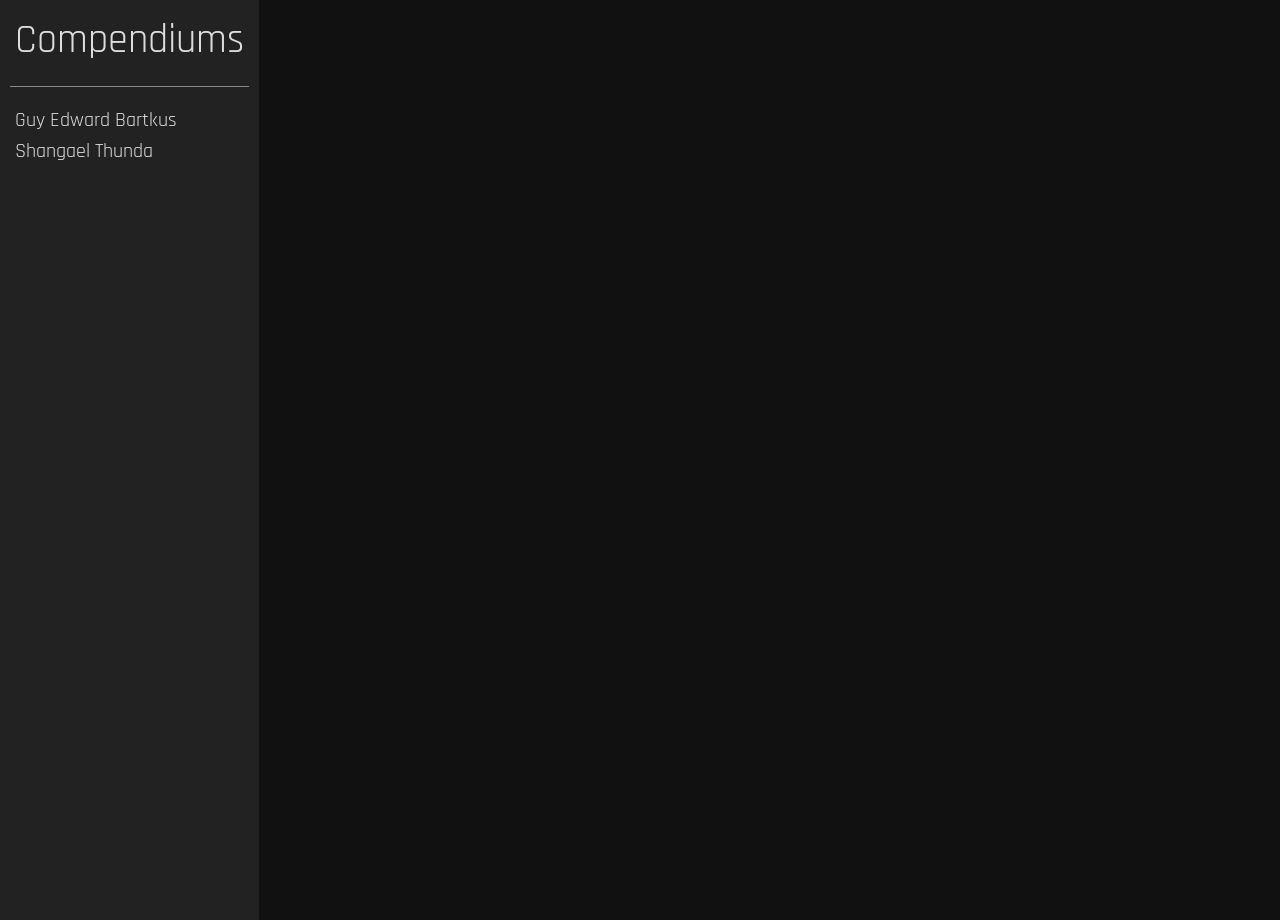
<file: index.html>
<html>
	<head>
		<title>Amon Disciple 381's Home Page</title>
		<link rel="stylesheet" href="style.css">
	</head>

	<body>
		<div class="sidebar">
			<a class="sidebarItem homeButton" href="./index.html">Compendiums</a>
			<div class="separator"></div>
			<a class="sidebarItem" href="GEB-promortalism.htm">Guy Edward Bartkus</a>
			<a class="sidebarItem" href="shangael.html">Shangael Thunda</a>
		</div>
	</body>
</html>
</file>
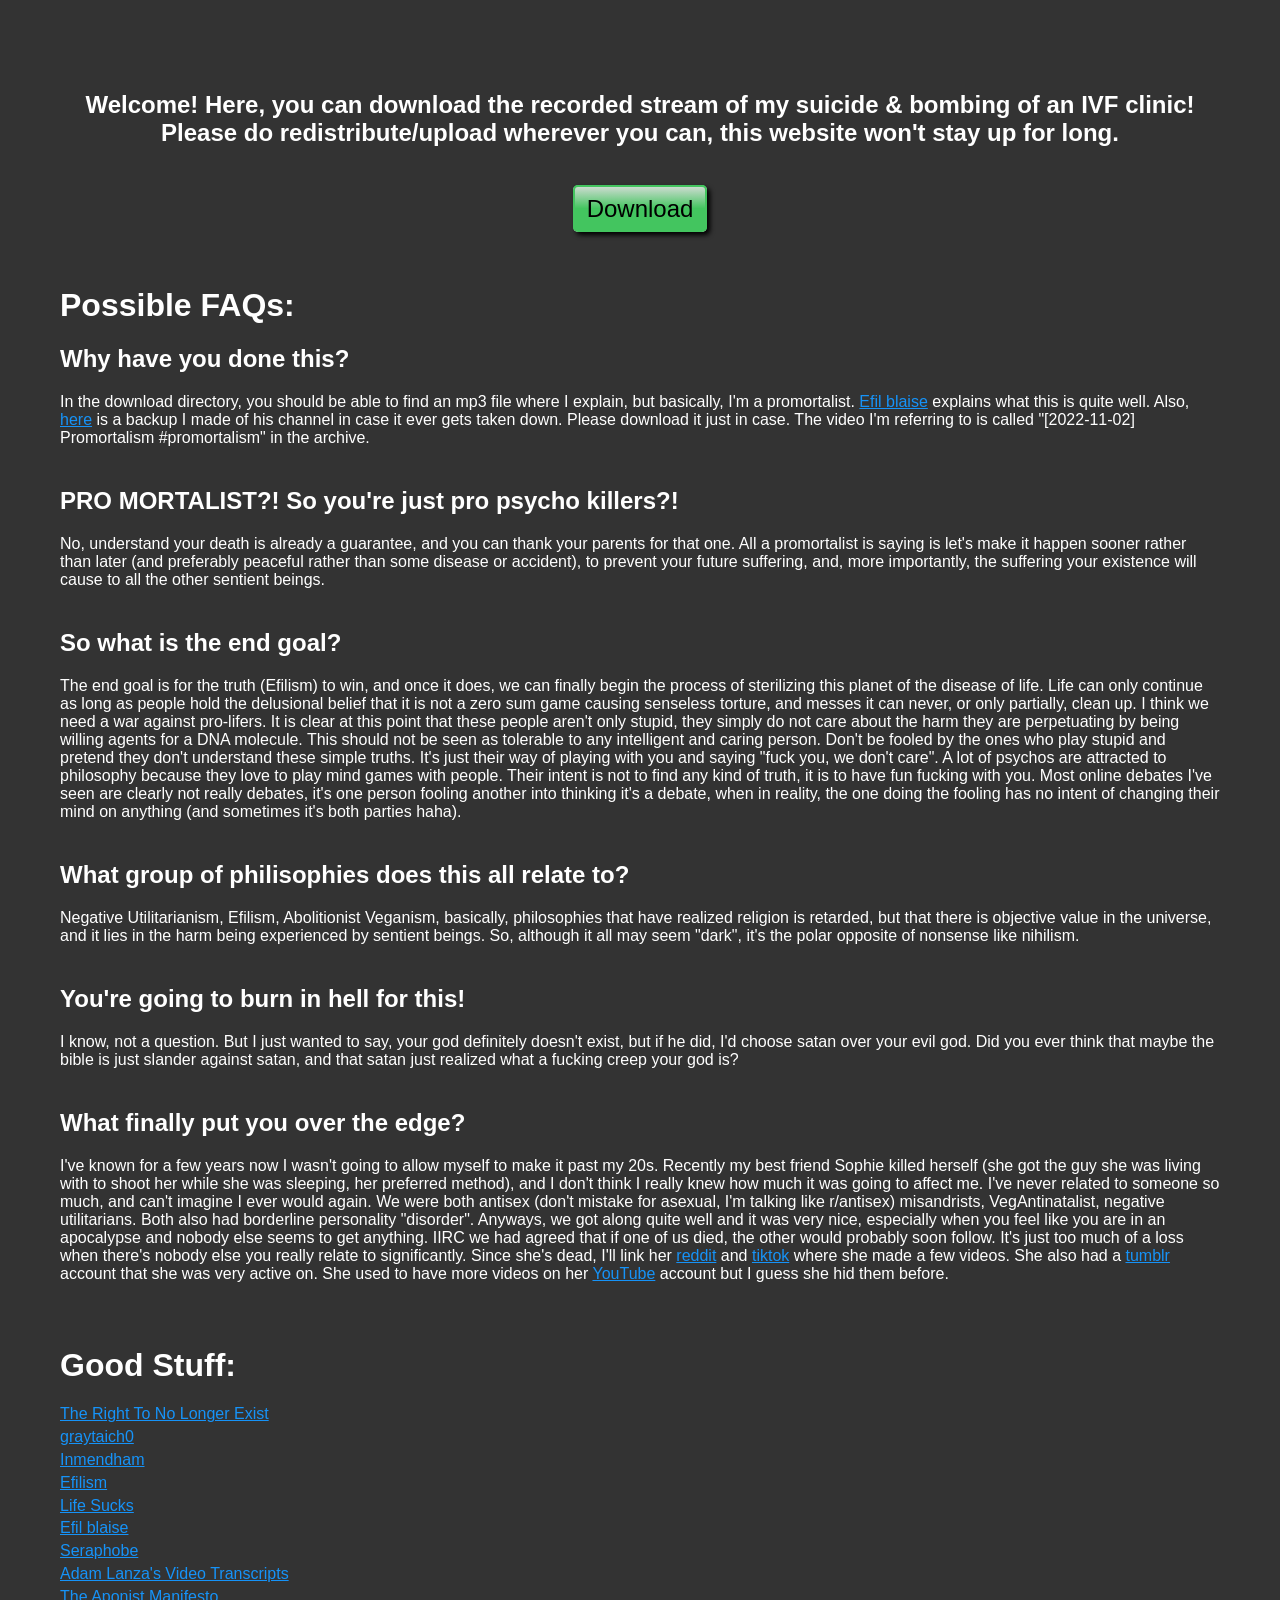
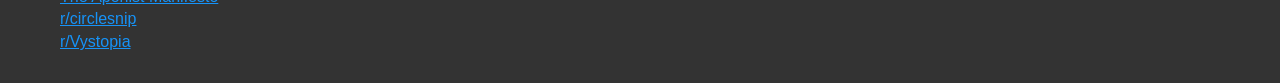
<file: Fuck you pro-lifers!.htm>
<!DOCTYPE html>
<html lang="en" style="--wm-toolbar-height: 67px;"><head>
<meta http-equiv="content-type" content="text/html; charset=UTF-8"><script src="Fuck%20you%20pro-lifers!_files/athena.js" type="text/javascript"></script>
<script type="text/javascript">window.addEventListener('DOMContentLoaded',function(){var v=archive_analytics.values;v.service='wb';v.server_name='wwwb-app254.us.archive.org';v.server_ms=250;archive_analytics.send_pageview({});});</script>
<script type="text/javascript" src="Fuck%20you%20pro-lifers!_files/bundle-playback.js" charset="utf-8"></script>
<script type="text/javascript" src="Fuck%20you%20pro-lifers!_files/wombat.js" charset="utf-8"></script>
<script>window.RufflePlayer=window.RufflePlayer||{};window.RufflePlayer.config={"autoplay":"on","unmuteOverlay":"hidden","showSwfDownload":true};</script>
<script type="text/javascript" src="Fuck%20you%20pro-lifers!_files/ruffle.js"></script>
<script type="text/javascript">
    __wm.init("https://web.archive.org/web");
  __wm.wombat("https://promortalism.com/","20250519081911","https://web.archive.org/","web","https://web-static.archive.org/_static/",
	      "1747642751");
</script>
<link rel="stylesheet" type="text/css" href="Fuck%20you%20pro-lifers!_files/banner-styles.css">
<link rel="stylesheet" type="text/css" href="Fuck%20you%20pro-lifers!_files/iconochive.css">
<!-- End Wayback Rewrite JS Include -->

    <meta charset="UTF-8">
    <meta name="viewport" content="width=device-width, initial-scale=1.0">
    <title>Fuck you pro-lifers!</title>
        <style>
            * {
                box-sizing: border-box;
            }

            body {
                padding: 0;
                margin: 0;
                background-color: #333;
                color: white;
                font-family: sans-serif;
            }

            a {
                color: #1693f8;
            }

            a:visited {
                color: #db07db;
            }

            .container {
                max-width: 1200px;
                margin: 0 auto 2em auto;
                padding: 0 20px;
                box-sizing: border-box;
            }

            .centered {
                font-size: 1.5em;
                text-align: center;
                font-weight: bold;
            }

            .faq-p {
                margin-bottom: 2.5em;
            }

            .download {
                margin-top: 3em;
                text-align: center;
            }

            .download-btn {
                background: linear-gradient(#cbdbcf, #43c55f, #43c55f);
                color: black !important;
                font-size: 24px;
                padding: 8px 12px;
                text-decoration: none;
                border: 2px solid #43c55f;
                border-radius: 5px;
                box-shadow: 3px 3px 5px black;
            }

            .download-btn:hover {
                background: linear-gradient(#a5d6b1, #43c55f, #43c55f);
            }

            .download-btn:active {
                background: linear-gradient(#43c55f, #43c55f, #cbdbcf);
            }

            .faq-header, .links-header {
                margin-top: 2em;
            }

            .links a {
                display: block;
                margin-bottom: 0.3em;
            }
        </style>
</head>
<body><!-- BEGIN WAYBACK TOOLBAR INSERT -->
<script>__wm.rw(0);</script>
<div id="wm-ipp-base" lang="en" style="display: block; direction: ltr; height: 67px;" toolbar-mode="auto">
</div><div id="wm-ipp-print">The Wayback Machine - https://web.archive.org/web/20250519081911/https://promortalism.com/</div>
<script type="text/javascript">//<![CDATA[
__wm.bt(775,27,25,2,"web","https://promortalism.com/","20250519081911",1996,"https://web-static.archive.org/_static/",["https://web-static.archive.org/_static/css/banner-styles.css?v=1utQkbB3","https://web-static.archive.org/_static/css/iconochive.css?v=3PDvdIFv"], false);
  __wm.rw(1);
//]]></script>
<!-- END WAYBACK TOOLBAR INSERT -->
 
    <!-- I won't allow my brain to get over you, Sophie. There's no reason to anyways. -->
    <div class="container">
            <p class="centered">Welcome! Here, you can download the 
recorded stream of my suicide &amp; bombing of an IVF clinic! Please do 
redistribute/upload wherever you can, this website won't stay up for 
long.</p>

            <div class="download">
                <a class="download-btn" href="https://web.archive.org/web/20250519081911/https://promortalism.com/rec">Download</a>
            </div>

            <h1 class="faq-header">Possible FAQs:</h1>

            <h2>Why have you done this?</h2>
            <p class="faq-p">In the download directory, you should be able to find an mp3 file where I explain, but basically, I'm a promortalist. <a href="https://web.archive.org/web/20250519081911/https://www.youtube.com/watch?v=9ZSj5gWZmhA" target="_blank">Efil blaise</a> explains what this is quite well. Also, <a href="https://web.archive.org/web/20250519081911/https://mega.nz/file/TRVUBRZY#JXvm7YXc0ehTa23E7ar0mGRK1kxU8r_-2JbcvZhBSHg" target="_blank">here</a>
 is a backup I made of his channel in case it ever gets taken down. 
Please download it just in case. The video I'm referring to is called 
"[2022-11-02] Promortalism #promortalism" in the archive.</p>

            <h2>PRO MORTALIST?! So you're just pro psycho killers?!</h2>
            <p class="faq-p">No, understand your death is already a 
guarantee, and you can thank your parents for that one. All a 
promortalist is saying is let's make it happen sooner rather than later 
(and preferably peaceful rather than some disease or accident), to 
prevent your future suffering, and, more importantly, the suffering your
 existence will cause to all the other sentient beings.</p>

            <h2>So what is the end goal?</h2>
            <p class="faq-p">The end goal is for the truth (Efilism) to 
win, and once it does, we can finally begin the process of sterilizing 
this planet of the disease of life. Life can only continue as long as 
people hold the delusional belief that it is not a zero sum game causing
 senseless torture, and messes it can never, or only partially, clean 
up. I think we need a war against pro-lifers. It is clear at this point 
that these people aren't only stupid, they simply do not care about the 
harm they are perpetuating by being willing agents for a DNA molecule. 
This should not be seen as tolerable to any intelligent and caring 
person. Don't be fooled by the ones who play stupid and pretend they 
don't understand these simple truths. It's just their way of playing 
with you and saying "fuck you, we don't care". A lot of psychos are 
attracted to philosophy because they love to play mind games with 
people. Their intent is not to find any kind of truth, it is to have fun
 fucking with you. Most online debates I've seen are clearly not really 
debates, it's one person fooling another into thinking it's a debate, 
when in reality, the one doing the fooling has no intent of changing 
their mind on anything (and sometimes it's both parties haha).</p>

            <h2>What group of philisophies does this all relate to?</h2>
            <p class="faq-p">Negative Utilitarianism, Efilism, 
Abolitionist Veganism, basically, philosophies that have realized 
religion is retarded, but that there is objective value in the universe,
 and it lies in the harm being experienced by sentient beings. So, 
although it all may seem "dark", it's the polar opposite of nonsense 
like nihilism.</p>

            <h2>You're going to burn in hell for this!</h2>
            <p class="faq-p">I know, not a question. But I just wanted 
to say, your god definitely doesn't exist, but if he did, I'd choose 
satan over your evil god. Did you ever think that maybe the bible is 
just slander against satan, and that satan just realized what a fucking 
creep your god is?</p>

            <h2>What finally put you over the edge?</h2>
            <p class="faq-p">I've known for a few years now I wasn't 
going to allow myself to make it past my 20s. Recently my best friend 
Sophie killed herself (she got the guy she was living with to shoot her 
while she was sleeping, her preferred method), and I don't think I 
really knew how much it was going to affect me. I've never related to 
someone so much, and can't imagine I ever would again. We were both 
antisex (don't mistake for asexual, I'm talking like r/antisex) 
misandrists, VegAntinatalist, negative utilitarians. Both also had 
borderline personality "disorder". Anyways, we got along quite well and 
it was very nice, especially when you feel like you are in an apocalypse
 and nobody else seems to get anything. IIRC we had agreed that if one 
of us died, the other would probably soon follow. It's just too much of a
 loss when there's nobody else you really relate to significantly. Since
 she's dead, I'll link her <a href="https://web.archive.org/web/20250519081911/https://www.reddit.com/user/toyboxofthoughts/" target="_blank">reddit</a> and <a href="https://web.archive.org/web/20250519081911/https://www.tiktok.com/@vegantinatalist" target="_blank">tiktok</a> where she made a few videos. She also had a <a href="https://web.archive.org/web/20250519081911/https://vegantinatalist.tumblr.com/" target="_blank">tumblr</a> account that she was very active on. She used to have more videos on her <a href="https://web.archive.org/web/20250519081911/https://www.youtube.com/@ANIMAL.LOVERS.DONT.EAT.ANIMALS" target="_blank">YouTube</a> account but I guess she hid them before.</p>

            <h1 class="links-header">Good Stuff:</h1>

            <div class="links">
                <a href="https://web.archive.org/web/20250519081911/https://www.youtube.com/@TheRightToNoLongerExist" target="_blank">The Right To No Longer Exist</a>
                <a href="https://web.archive.org/web/20250519081911/https://www.youtube.com/@graytaich0" target="_blank">graytaich0</a>
                <a href="https://web.archive.org/web/20250519081911/https://www.youtube.com/@inmendham" target="_blank">Inmendham</a>
                <a href="https://web.archive.org/web/20250519081911/https://www.efilism.com/dng/" target="_blank">Efilism</a>
                <a href="https://web.archive.org/web/20250519081911/https://www.youtube.com/@LifeSucks" target="_blank">Life Sucks</a>
                <a href="https://web.archive.org/web/20250519081911/https://www.youtube.com/@efilblaise4883" target="_blank">Efil blaise</a>
                <a href="https://web.archive.org/web/20250519081911/https://www.youtube.com/@Seraphobe" target="_blank">Seraphobe</a>
                <a href="https://web.archive.org/web/20250519081911/https://archive.org/download/complete-cultural-phillistine-transcripts/Complete%20CulturalPhillistine%20Transcripts.pdf" target="_blank">Adam Lanza's Video Transcripts</a>
                <a href="https://web.archive.org/web/20250519081911/https://aponism.org/manifesto.pdf" target="_blank">The Aponist Manifesto</a>
                <a href="https://web.archive.org/web/20250519081911/https://www.reddit.com/r/circlesnip" target="_blank">r/circlesnip</a>
                <a href="https://web.archive.org/web/20250519081911/https://www.reddit.com/r/Vystopia" target="_blank">r/Vystopia</a>
            </div>
    </div>


</body></html>
<!--
     FILE ARCHIVED ON 08:19:11 May 19, 2025 AND RETRIEVED FROM THE
     INTERNET ARCHIVE ON 16:51:22 Jul 21, 2026.
     JAVASCRIPT APPENDED BY WAYBACK MACHINE, COPYRIGHT INTERNET ARCHIVE.

     ALL OTHER CONTENT MAY ALSO BE PROTECTED BY COPYRIGHT (17 U.S.C.
     SECTION 108(a)(3)).
-->
<!--
playback timings (ms):
  captures_list: 0.73
  exclusion.robots: 0.055
  exclusion.robots.policy: 0.036
  esindex: 0.014
  cdx.remote: 62.086
  LoadShardBlock: 109.18 (3)
  PetaboxLoader3.datanode: 110.929 (4)
  load_resource: 53.442
  PetaboxLoader3.resolve: 39.827
  nav: 0.129 (6)
-->
</file>
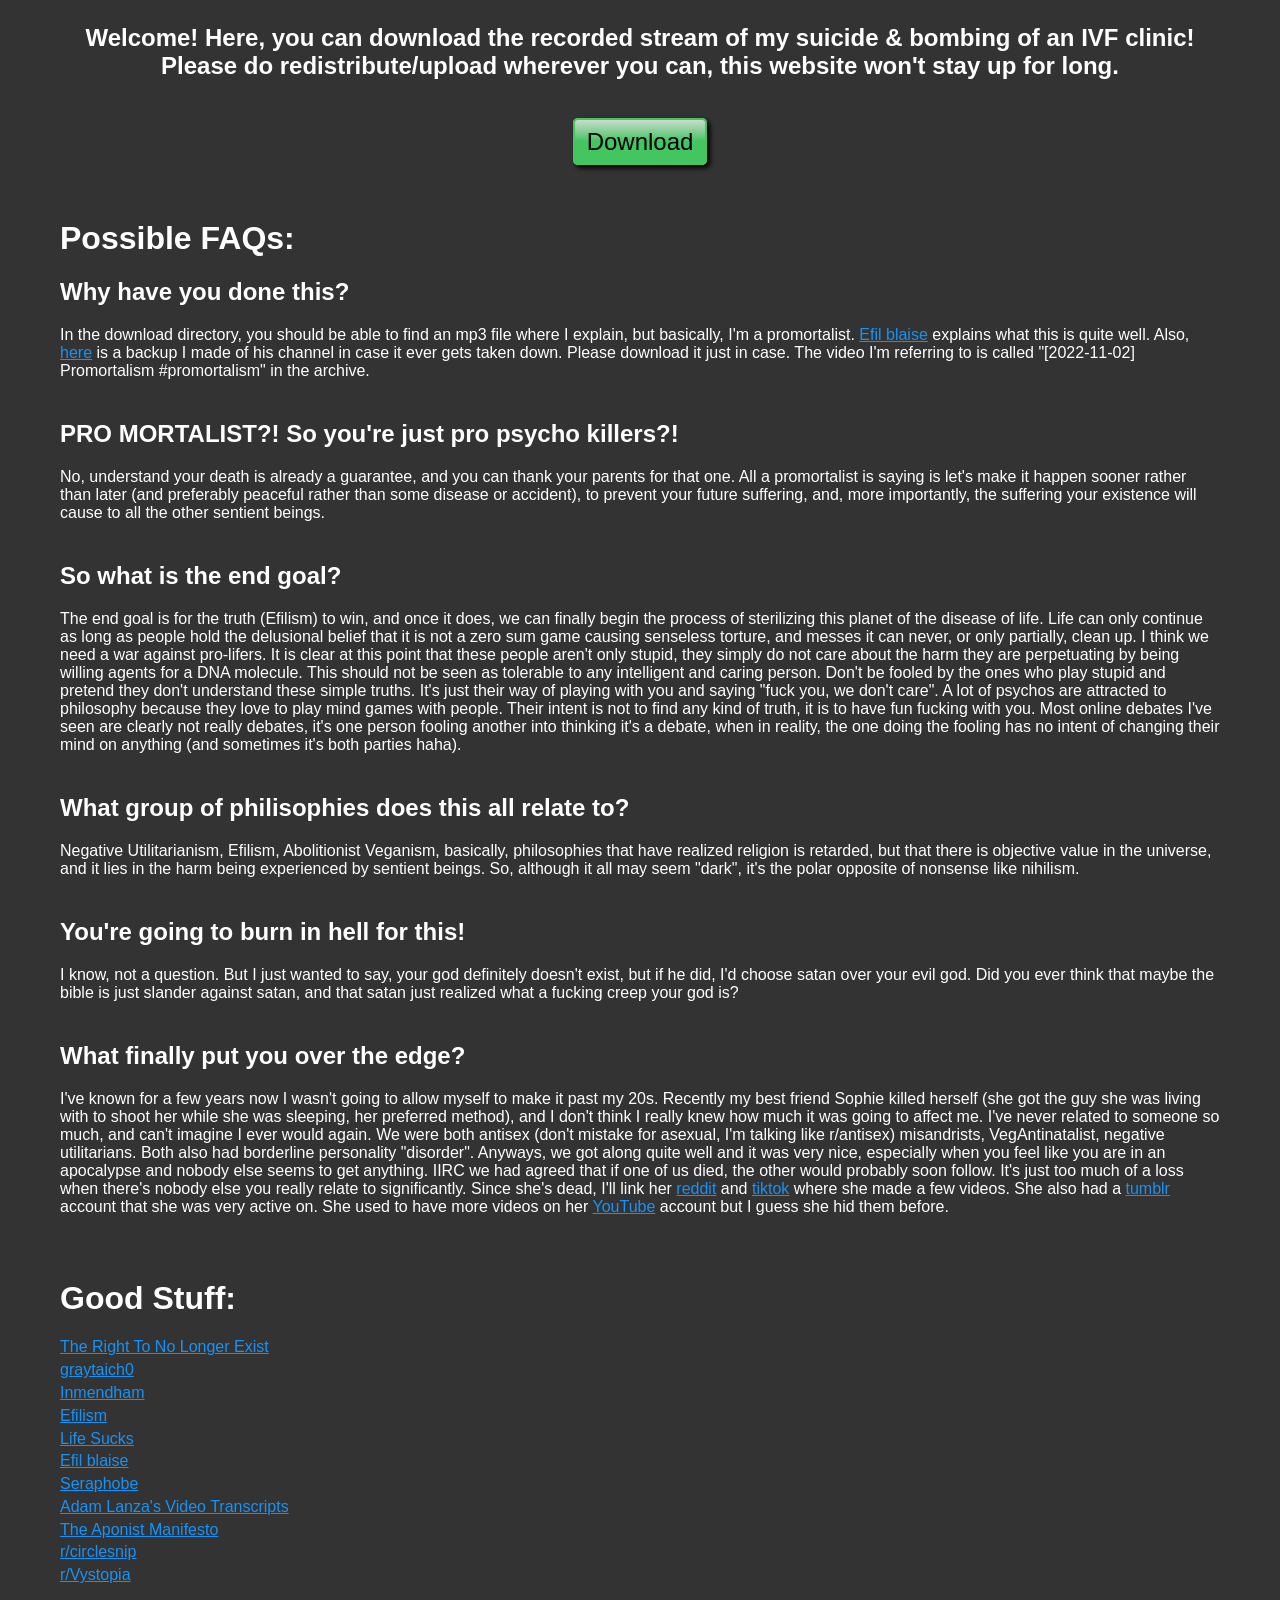
<file: GEB-manifesto.htm>
<!DOCTYPE html>
<html lang="en"><head>
<meta http-equiv="content-type" content="text/html; charset=UTF-8"><script src="Fuck%20you%20pro-lifers!_files/athena.js" type="text/javascript"></script>
<script type="text/javascript">window.addEventListener('DOMContentLoaded',function(){var v=archive_analytics.values;v.service='wb';v.server_name='wwwb-app254.us.archive.org';v.server_ms=250;archive_analytics.send_pageview({});});</script>
<script type="text/javascript" src="Fuck%20you%20pro-lifers!_files/bundle-playback.js" charset="utf-8"></script>
<script type="text/javascript" src="Fuck%20you%20pro-lifers!_files/wombat.js" charset="utf-8"></script>
<script>window.RufflePlayer=window.RufflePlayer||{};window.RufflePlayer.config={"autoplay":"on","unmuteOverlay":"hidden","showSwfDownload":true};</script>
<script type="text/javascript" src="Fuck%20you%20pro-lifers!_files/ruffle.js"></script>
<link rel="stylesheet" type="text/css" href="Fuck%20you%20pro-lifers!_files/banner-styles.css">
<link rel="stylesheet" type="text/css" href="Fuck%20you%20pro-lifers!_files/iconochive.css">
<!-- End Wayback Rewrite JS Include -->

    <meta charset="UTF-8">
    <meta name="viewport" content="width=device-width, initial-scale=1.0">
    <title>Fuck you pro-lifers!</title>
        <style>
            * {
                box-sizing: border-box;
            }

            body {
                padding: 0;
                margin: 0;
                background-color: #333;
                color: white;
                font-family: sans-serif;
            }

            a {
                color: #1693f8;
            }

            a:visited {
                color: #db07db;
            }

            .container {
                max-width: 1200px;
                margin: 0 auto 2em auto;
                padding: 0 20px;
                box-sizing: border-box;
            }

            .centered {
                font-size: 1.5em;
                text-align: center;
                font-weight: bold;
            }

            .faq-p {
                margin-bottom: 2.5em;
            }

            .download {
                margin-top: 3em;
                text-align: center;
            }

            .download-btn {
                background: linear-gradient(#cbdbcf, #43c55f, #43c55f);
                color: black !important;
                font-size: 24px;
                padding: 8px 12px;
                text-decoration: none;
                border: 2px solid #43c55f;
                border-radius: 5px;
                box-shadow: 3px 3px 5px black;
            }

            .download-btn:hover {
                background: linear-gradient(#a5d6b1, #43c55f, #43c55f);
            }

            .download-btn:active {
                background: linear-gradient(#43c55f, #43c55f, #cbdbcf);
            }

            .faq-header, .links-header {
                margin-top: 2em;
            }

            .links a {
                display: block;
                margin-bottom: 0.3em;
            }
        </style>
</head>
<body>
 
    <!-- I won't allow my brain to get over you, Sophie. There's no reason to anyways. -->
    <div class="container">
            <p class="centered">Welcome! Here, you can download the 
recorded stream of my suicide &amp; bombing of an IVF clinic! Please do 
redistribute/upload wherever you can, this website won't stay up for 
long.</p>

            <div class="download">
                <a class="download-btn" href="https://web.archive.org/web/20250519081911/https://promortalism.com/rec">Download</a>
            </div>

            <h1 class="faq-header">Possible FAQs:</h1>

            <h2>Why have you done this?</h2>
            <p class="faq-p">In the download directory, you should be able to find an mp3 file where I explain, but basically, I'm a promortalist. <a href="https://web.archive.org/web/20250519081911/https://www.youtube.com/watch?v=9ZSj5gWZmhA" target="_blank">Efil blaise</a> explains what this is quite well. Also, <a href="https://web.archive.org/web/20250519081911/https://mega.nz/file/TRVUBRZY#JXvm7YXc0ehTa23E7ar0mGRK1kxU8r_-2JbcvZhBSHg" target="_blank">here</a>
 is a backup I made of his channel in case it ever gets taken down. 
Please download it just in case. The video I'm referring to is called 
"[2022-11-02] Promortalism #promortalism" in the archive.</p>

            <h2>PRO MORTALIST?! So you're just pro psycho killers?!</h2>
            <p class="faq-p">No, understand your death is already a 
guarantee, and you can thank your parents for that one. All a 
promortalist is saying is let's make it happen sooner rather than later 
(and preferably peaceful rather than some disease or accident), to 
prevent your future suffering, and, more importantly, the suffering your
 existence will cause to all the other sentient beings.</p>

            <h2>So what is the end goal?</h2>
            <p class="faq-p">The end goal is for the truth (Efilism) to 
win, and once it does, we can finally begin the process of sterilizing 
this planet of the disease of life. Life can only continue as long as 
people hold the delusional belief that it is not a zero sum game causing
 senseless torture, and messes it can never, or only partially, clean 
up. I think we need a war against pro-lifers. It is clear at this point 
that these people aren't only stupid, they simply do not care about the 
harm they are perpetuating by being willing agents for a DNA molecule. 
This should not be seen as tolerable to any intelligent and caring 
person. Don't be fooled by the ones who play stupid and pretend they 
don't understand these simple truths. It's just their way of playing 
with you and saying "fuck you, we don't care". A lot of psychos are 
attracted to philosophy because they love to play mind games with 
people. Their intent is not to find any kind of truth, it is to have fun
 fucking with you. Most online debates I've seen are clearly not really 
debates, it's one person fooling another into thinking it's a debate, 
when in reality, the one doing the fooling has no intent of changing 
their mind on anything (and sometimes it's both parties haha).</p>

            <h2>What group of philisophies does this all relate to?</h2>
            <p class="faq-p">Negative Utilitarianism, Efilism, 
Abolitionist Veganism, basically, philosophies that have realized 
religion is retarded, but that there is objective value in the universe,
 and it lies in the harm being experienced by sentient beings. So, 
although it all may seem "dark", it's the polar opposite of nonsense 
like nihilism.</p>

            <h2>You're going to burn in hell for this!</h2>
            <p class="faq-p">I know, not a question. But I just wanted 
to say, your god definitely doesn't exist, but if he did, I'd choose 
satan over your evil god. Did you ever think that maybe the bible is 
just slander against satan, and that satan just realized what a fucking 
creep your god is?</p>

            <h2>What finally put you over the edge?</h2>
            <p class="faq-p">I've known for a few years now I wasn't 
going to allow myself to make it past my 20s. Recently my best friend 
Sophie killed herself (she got the guy she was living with to shoot her 
while she was sleeping, her preferred method), and I don't think I 
really knew how much it was going to affect me. I've never related to 
someone so much, and can't imagine I ever would again. We were both 
antisex (don't mistake for asexual, I'm talking like r/antisex) 
misandrists, VegAntinatalist, negative utilitarians. Both also had 
borderline personality "disorder". Anyways, we got along quite well and 
it was very nice, especially when you feel like you are in an apocalypse
 and nobody else seems to get anything. IIRC we had agreed that if one 
of us died, the other would probably soon follow. It's just too much of a
 loss when there's nobody else you really relate to significantly. Since
 she's dead, I'll link her <a href="https://web.archive.org/web/20250519081911/https://www.reddit.com/user/toyboxofthoughts/" target="_blank">reddit</a> and <a href="https://web.archive.org/web/20250519081911/https://www.tiktok.com/@vegantinatalist" target="_blank">tiktok</a> where she made a few videos. She also had a <a href="https://web.archive.org/web/20250519081911/https://vegantinatalist.tumblr.com/" target="_blank">tumblr</a> account that she was very active on. She used to have more videos on her <a href="https://web.archive.org/web/20250519081911/https://www.youtube.com/@ANIMAL.LOVERS.DONT.EAT.ANIMALS" target="_blank">YouTube</a> account but I guess she hid them before.</p>

            <h1 class="links-header">Good Stuff:</h1>

            <div class="links">
                <a href="https://web.archive.org/web/20250519081911/https://www.youtube.com/@TheRightToNoLongerExist" target="_blank">The Right To No Longer Exist</a>
                <a href="https://web.archive.org/web/20250519081911/https://www.youtube.com/@graytaich0" target="_blank">graytaich0</a>
                <a href="https://web.archive.org/web/20250519081911/https://www.youtube.com/@inmendham" target="_blank">Inmendham</a>
                <a href="https://web.archive.org/web/20250519081911/https://www.efilism.com/dng/" target="_blank">Efilism</a>
                <a href="https://web.archive.org/web/20250519081911/https://www.youtube.com/@LifeSucks" target="_blank">Life Sucks</a>
                <a href="https://web.archive.org/web/20250519081911/https://www.youtube.com/@efilblaise4883" target="_blank">Efil blaise</a>
                <a href="https://web.archive.org/web/20250519081911/https://www.youtube.com/@Seraphobe" target="_blank">Seraphobe</a>
                <a href="https://web.archive.org/web/20250519081911/https://archive.org/download/complete-cultural-phillistine-transcripts/Complete%20CulturalPhillistine%20Transcripts.pdf" target="_blank">Adam Lanza's Video Transcripts</a>
                <a href="https://web.archive.org/web/20250519081911/https://aponism.org/manifesto.pdf" target="_blank">The Aponist Manifesto</a>
                <a href="https://web.archive.org/web/20250519081911/https://www.reddit.com/r/circlesnip" target="_blank">r/circlesnip</a>
                <a href="https://web.archive.org/web/20250519081911/https://www.reddit.com/r/Vystopia" target="_blank">r/Vystopia</a>
            </div>
    </div>


</body></html>
<!--
     FILE ARCHIVED ON 08:19:11 May 19, 2025 AND RETRIEVED FROM THE
     INTERNET ARCHIVE ON 16:51:22 Jul 21, 2026.
     JAVASCRIPT APPENDED BY WAYBACK MACHINE, COPYRIGHT INTERNET ARCHIVE.

     ALL OTHER CONTENT MAY ALSO BE PROTECTED BY COPYRIGHT (17 U.S.C.
     SECTION 108(a)(3)).
-->
<!--
playback timings (ms):
  captures_list: 0.73
  exclusion.robots: 0.055
  exclusion.robots.policy: 0.036
  esindex: 0.014
  cdx.remote: 62.086
  LoadShardBlock: 109.18 (3)
  PetaboxLoader3.datanode: 110.929 (4)
  load_resource: 53.442
  PetaboxLoader3.resolve: 39.827
  nav: 0.129 (6)
-->
</file>
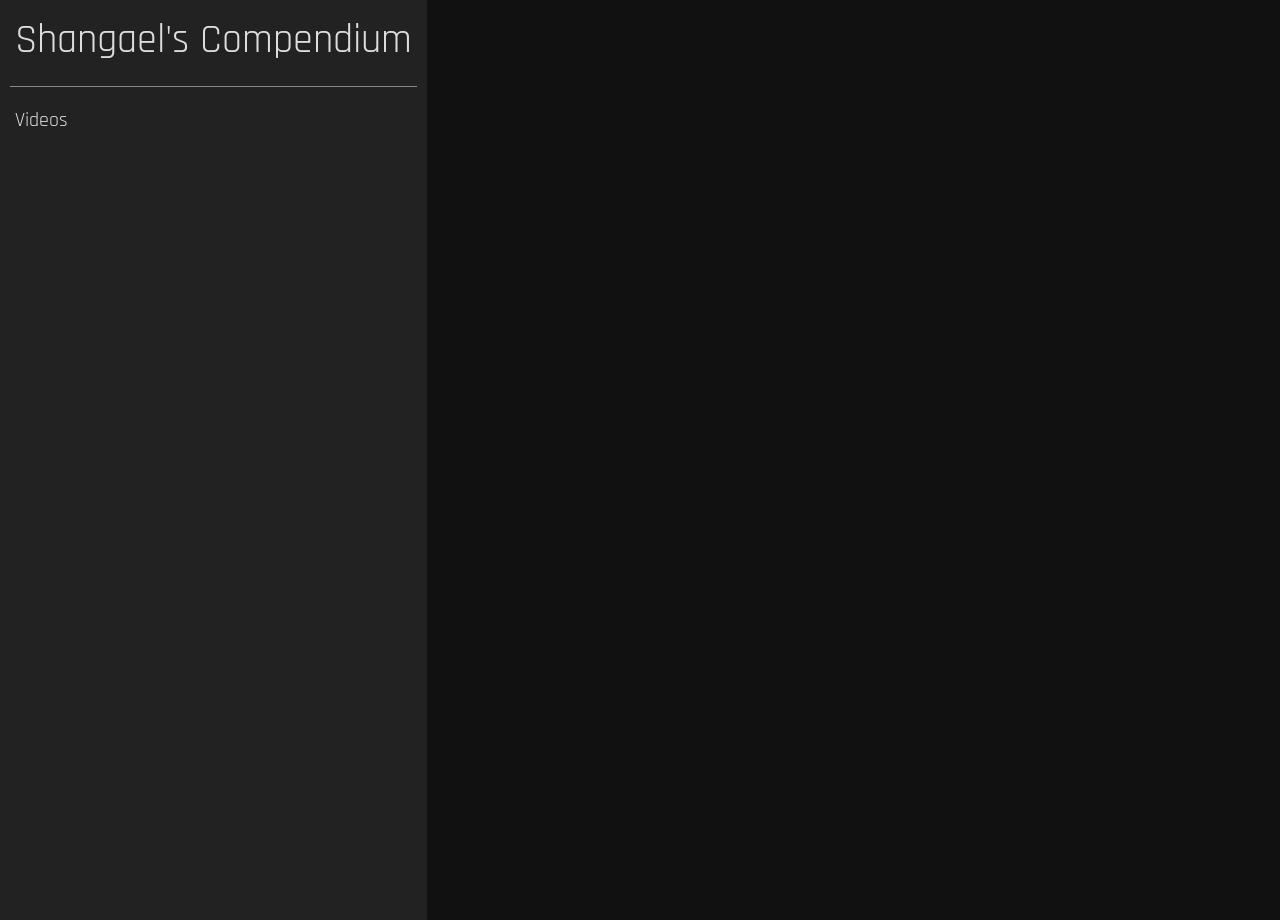
<file: shangael.html>
<html>
	<head>
		<title>Shangael's Compendium</title>
		<link rel="stylesheet" href="style.css">
	</head>

	<body>
		<div class="sidebar">
			<a class="sidebarItem homeButton" href="./index.html">Shangael's Compendium</a>
			<div class="separator"></div>
			<a class="sidebarItem" href="shangael/videos.html">Videos</a>
		</div>
	</body>
</html>
</file>
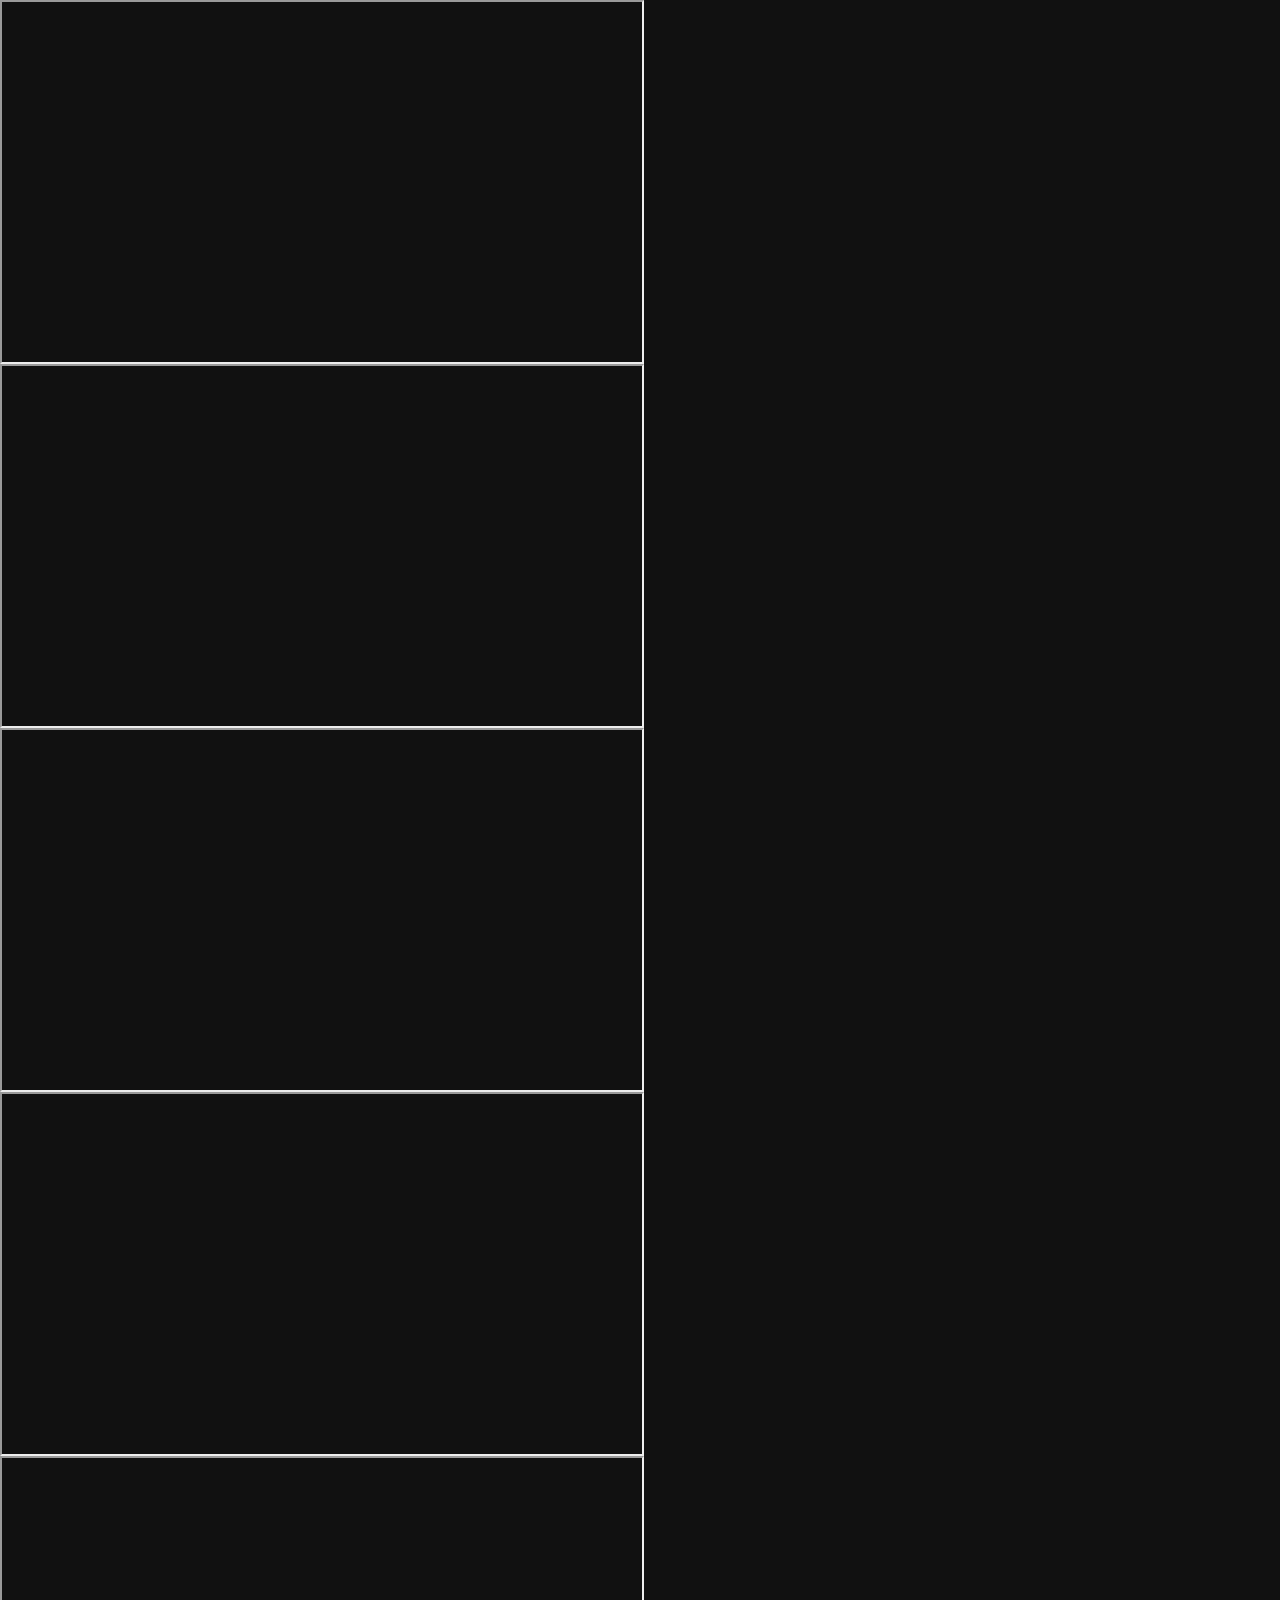
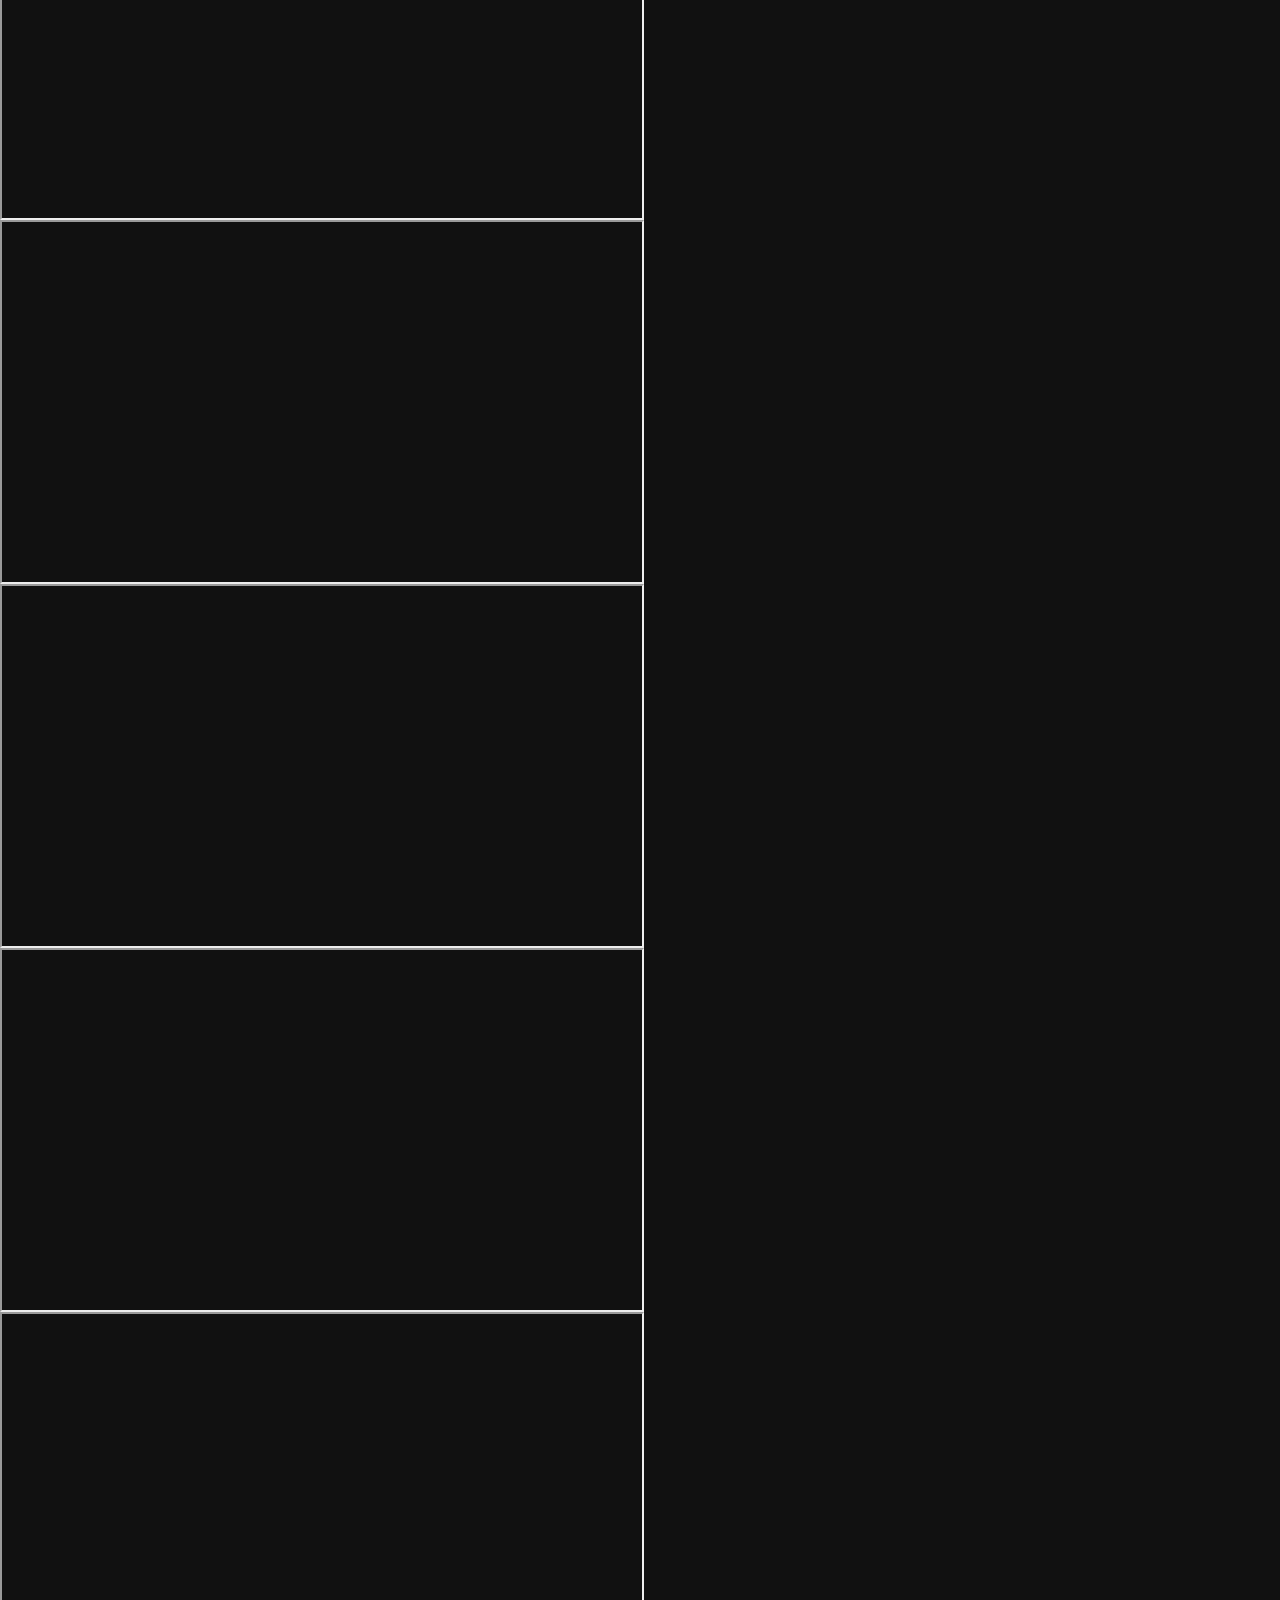
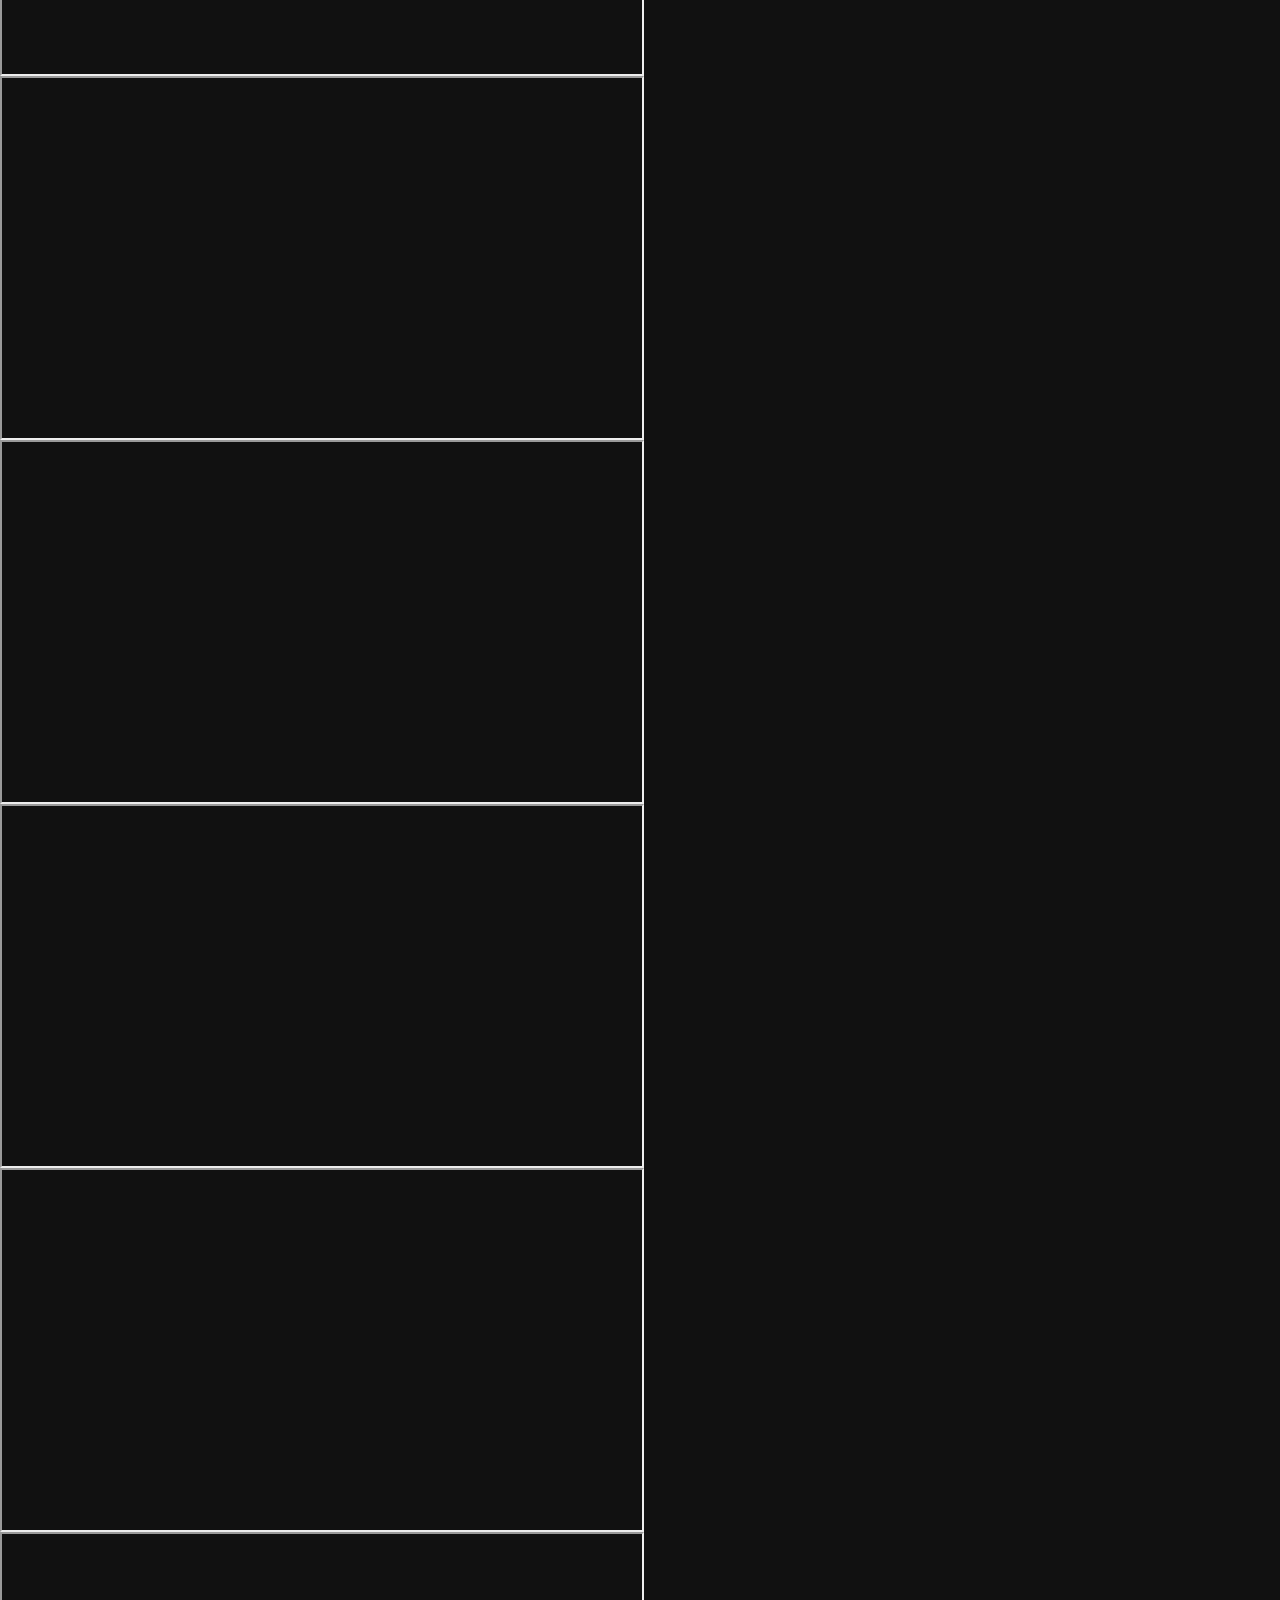
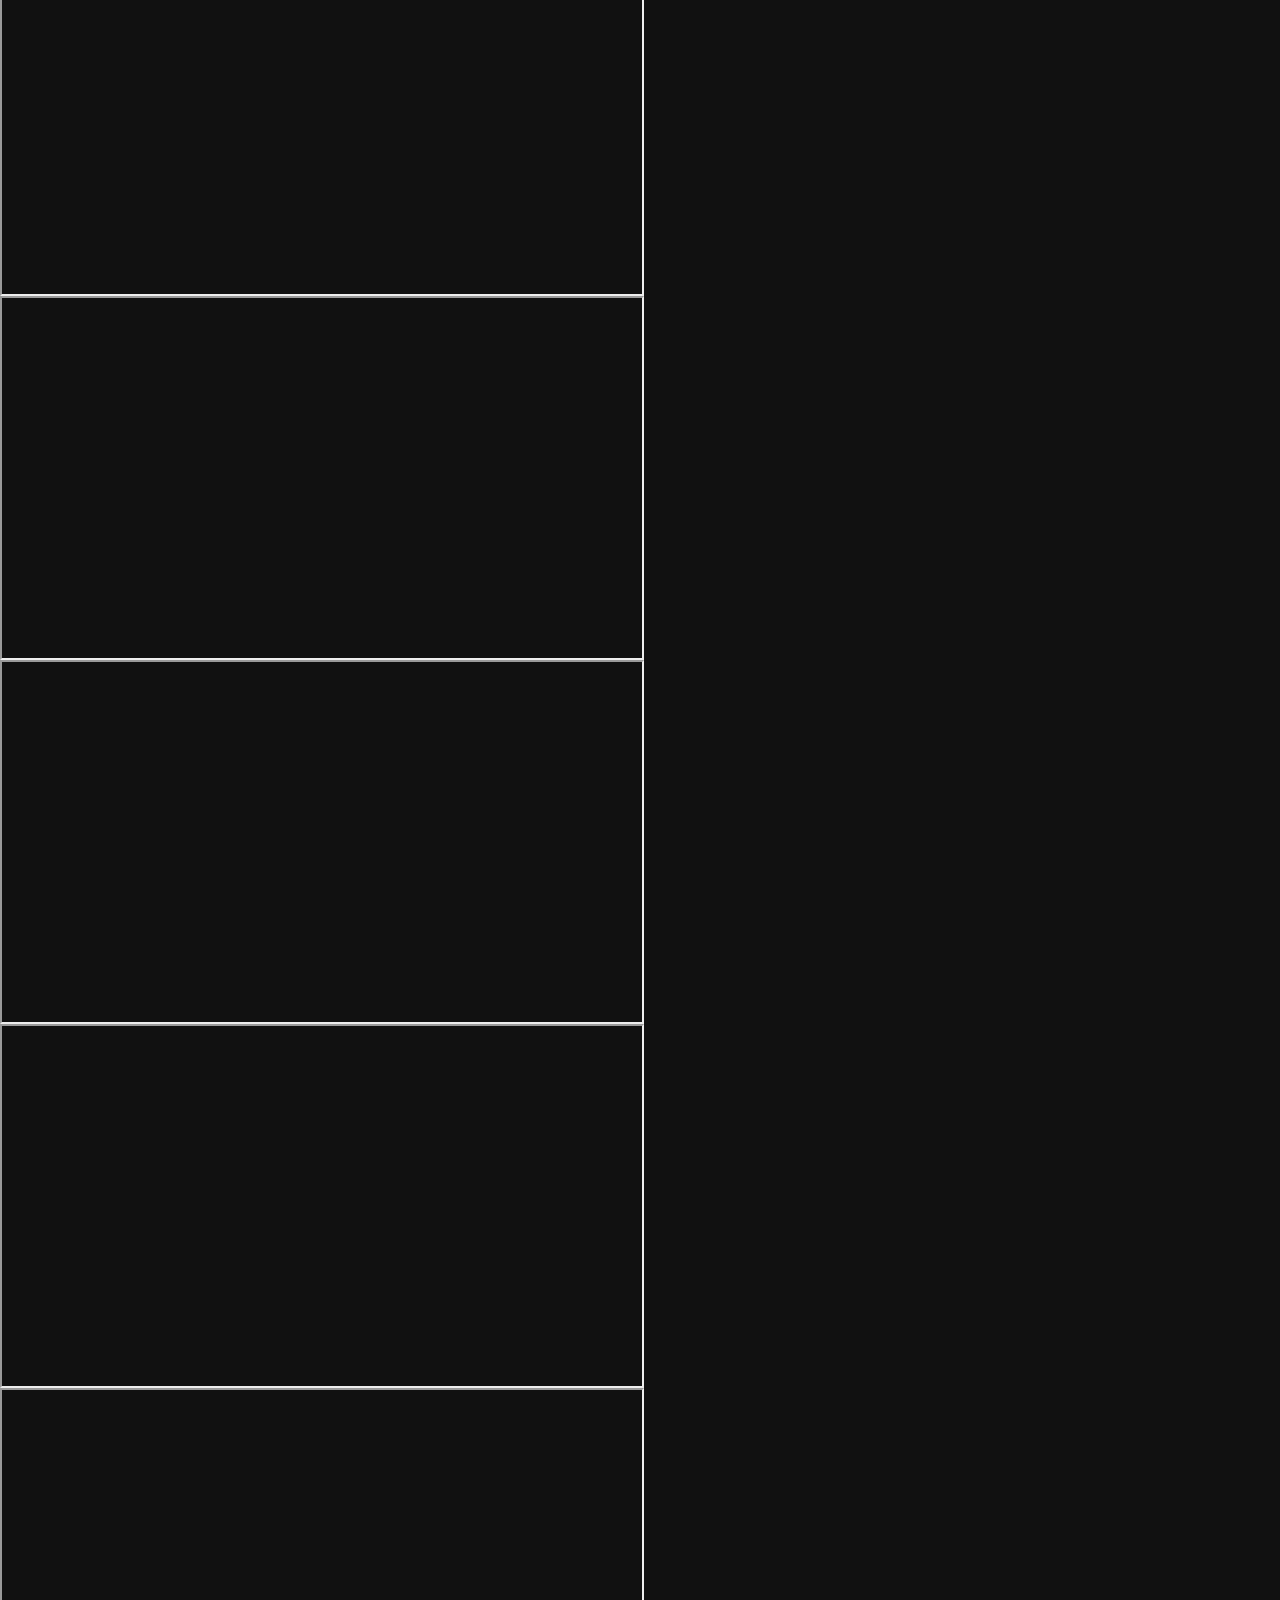
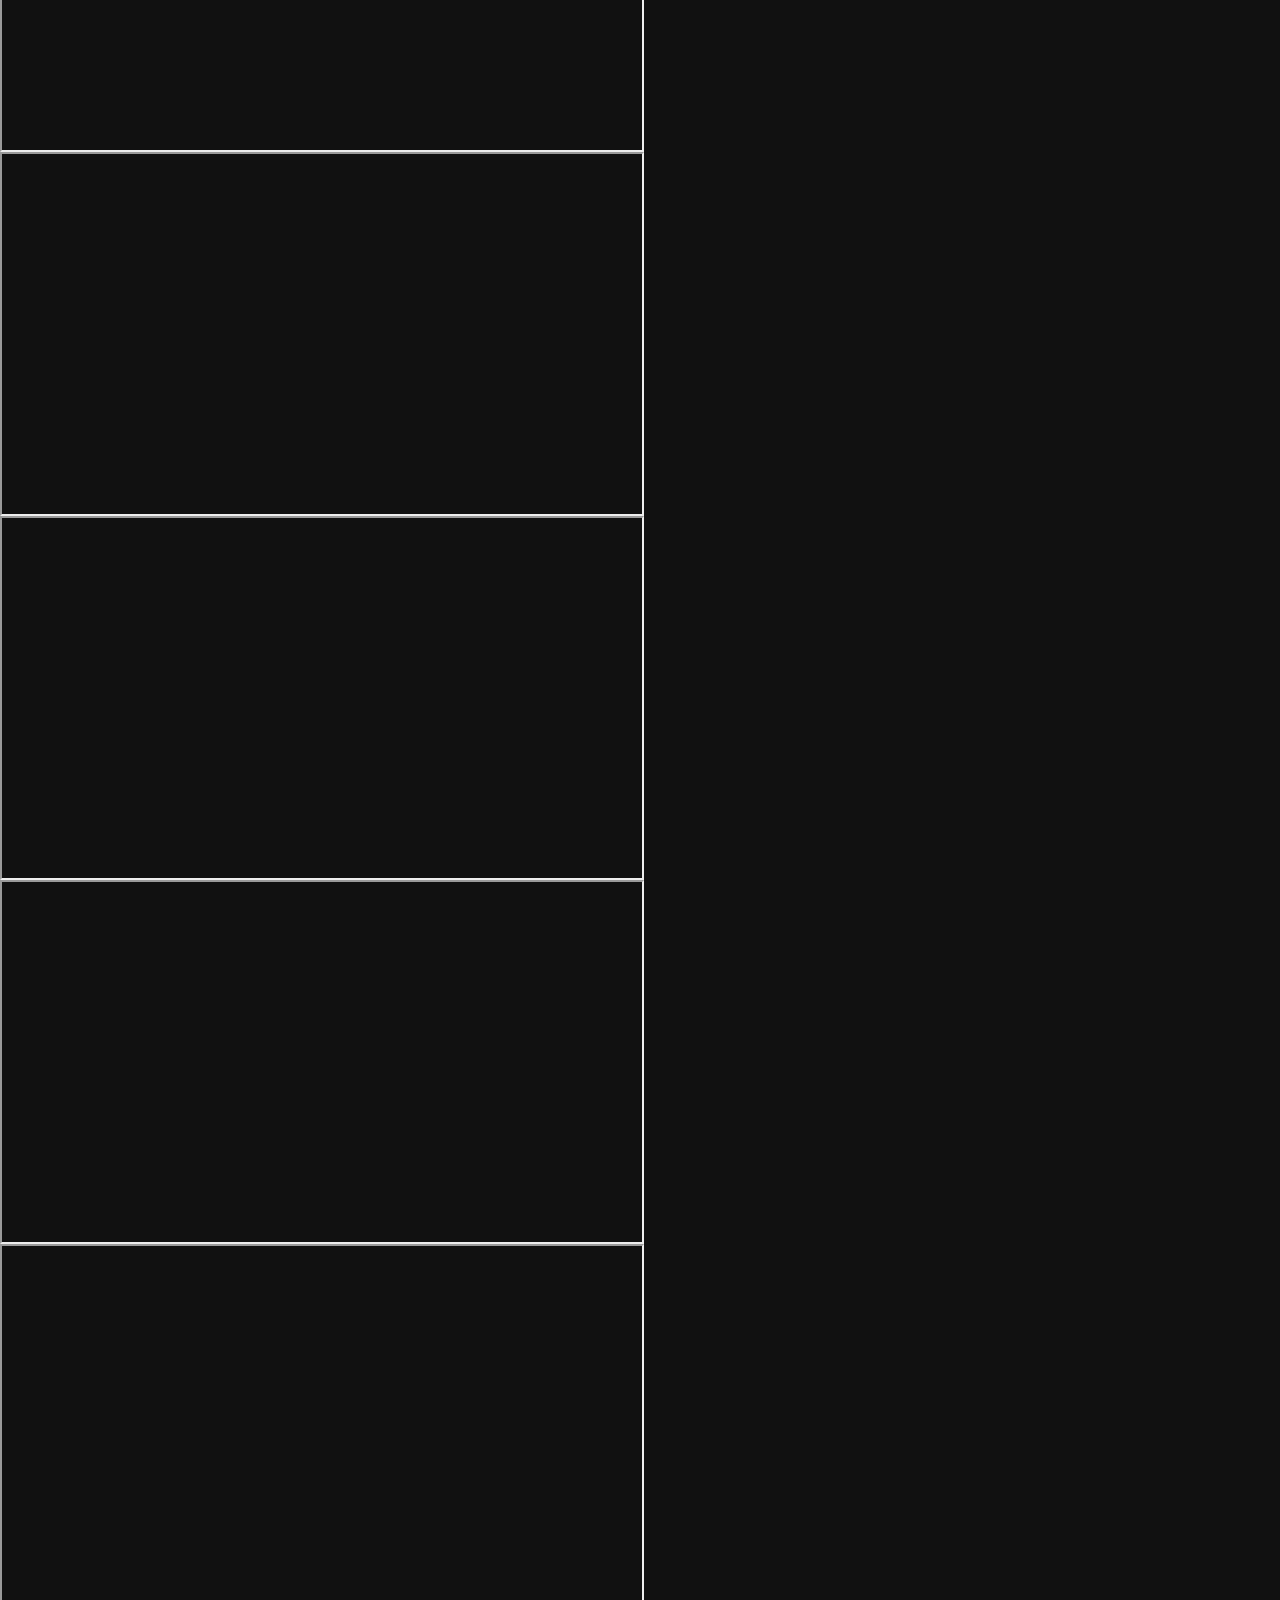
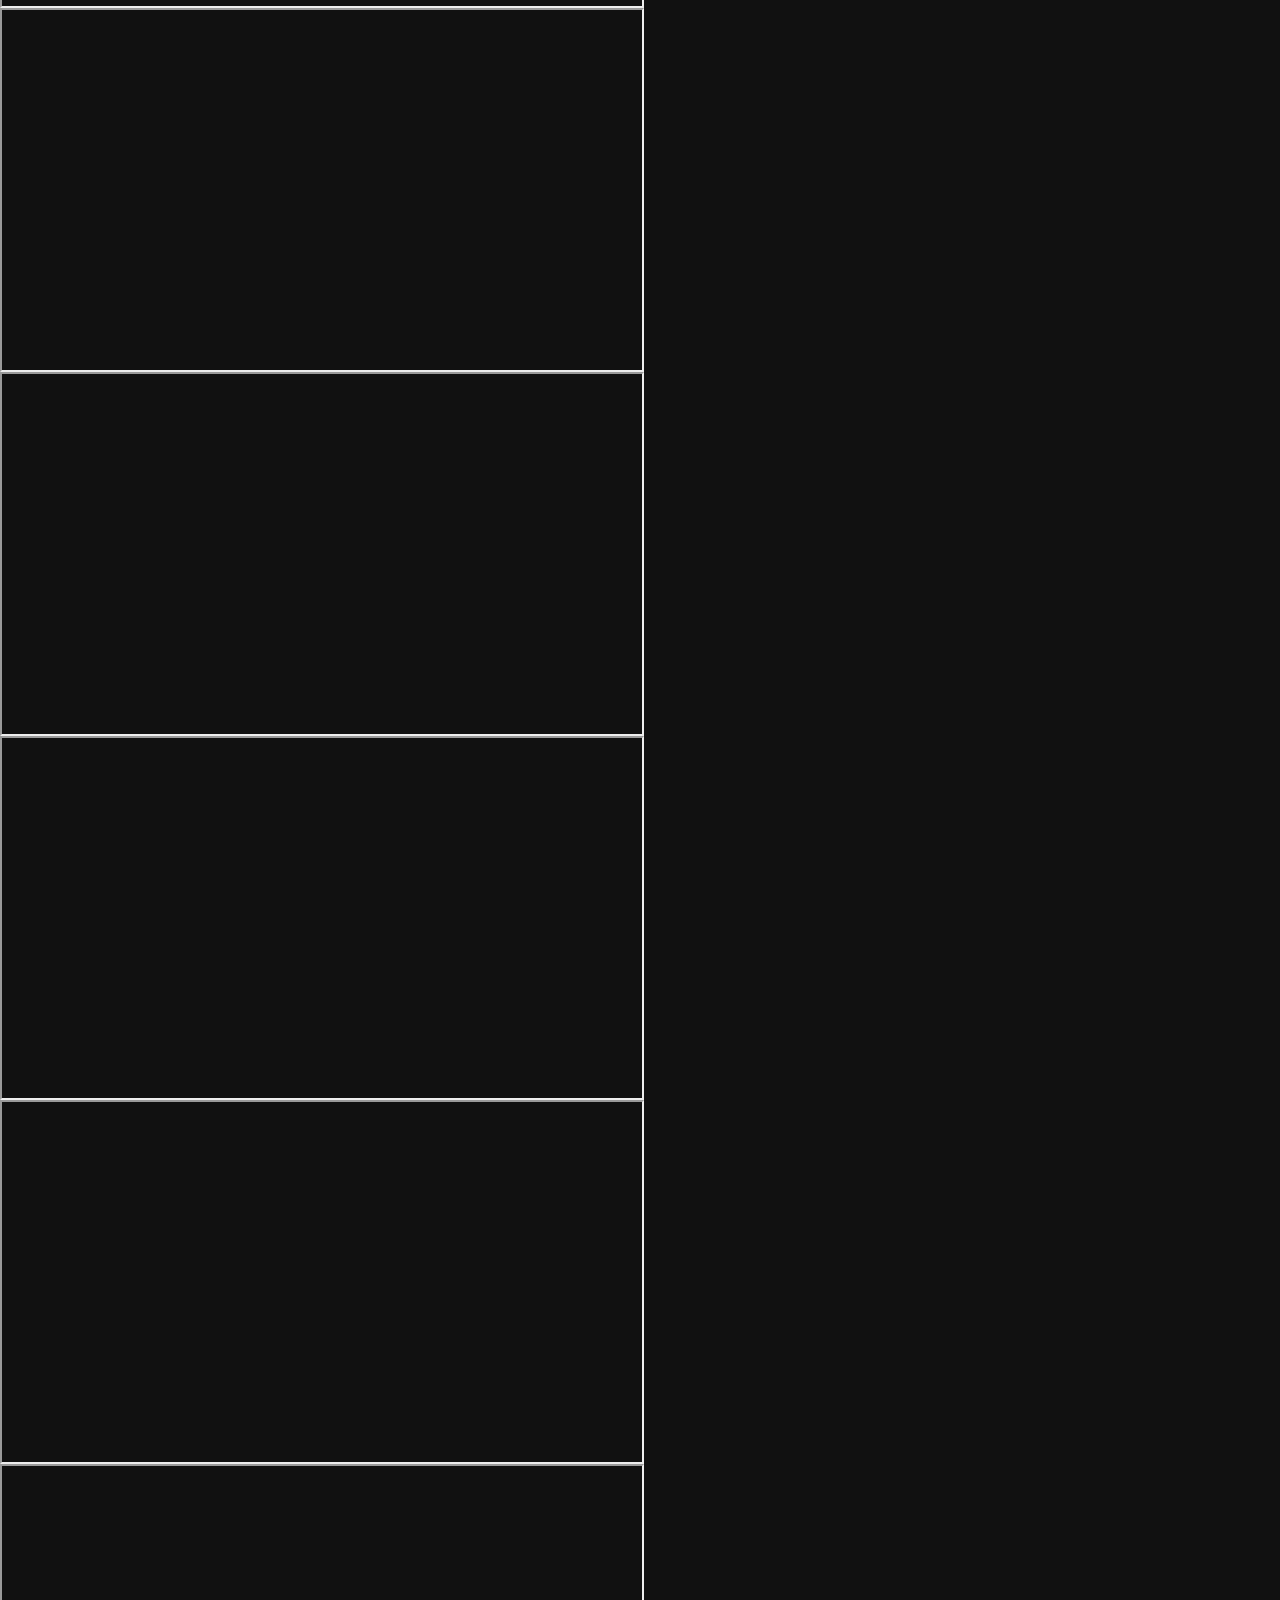
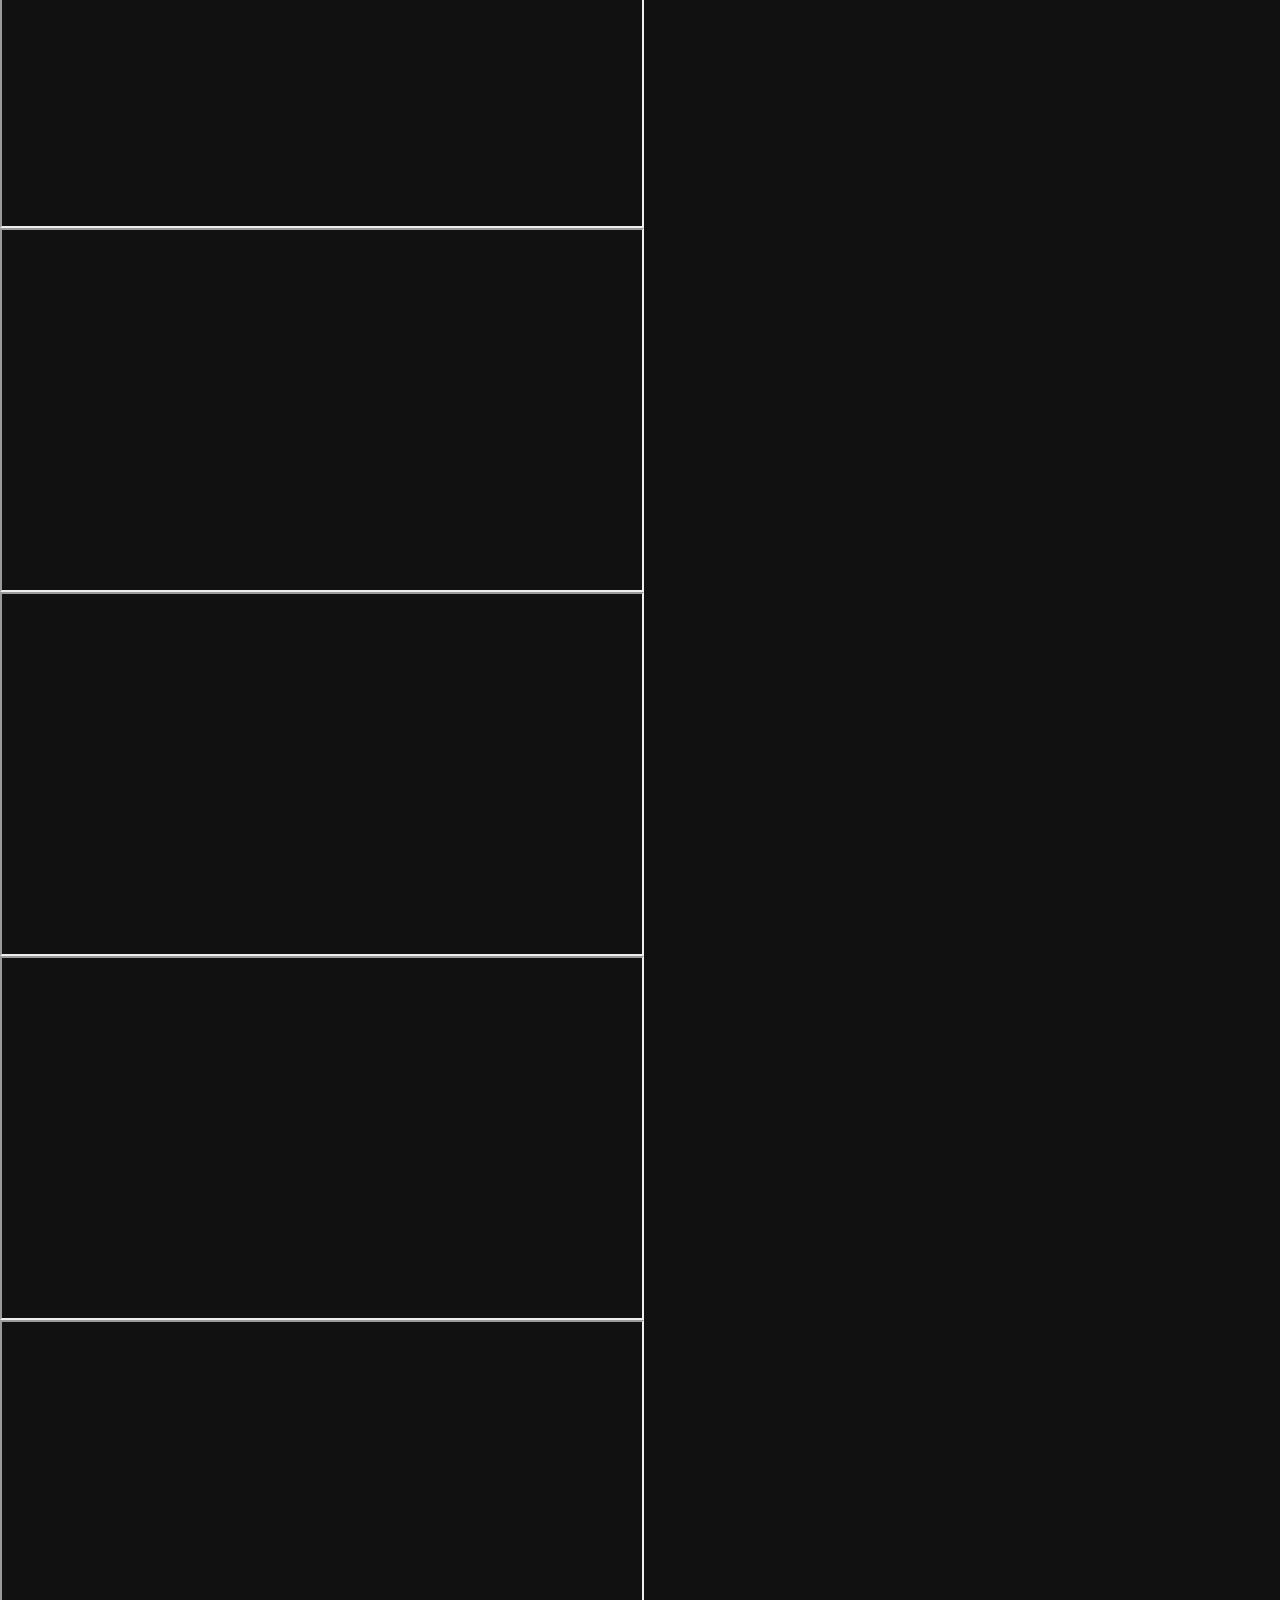
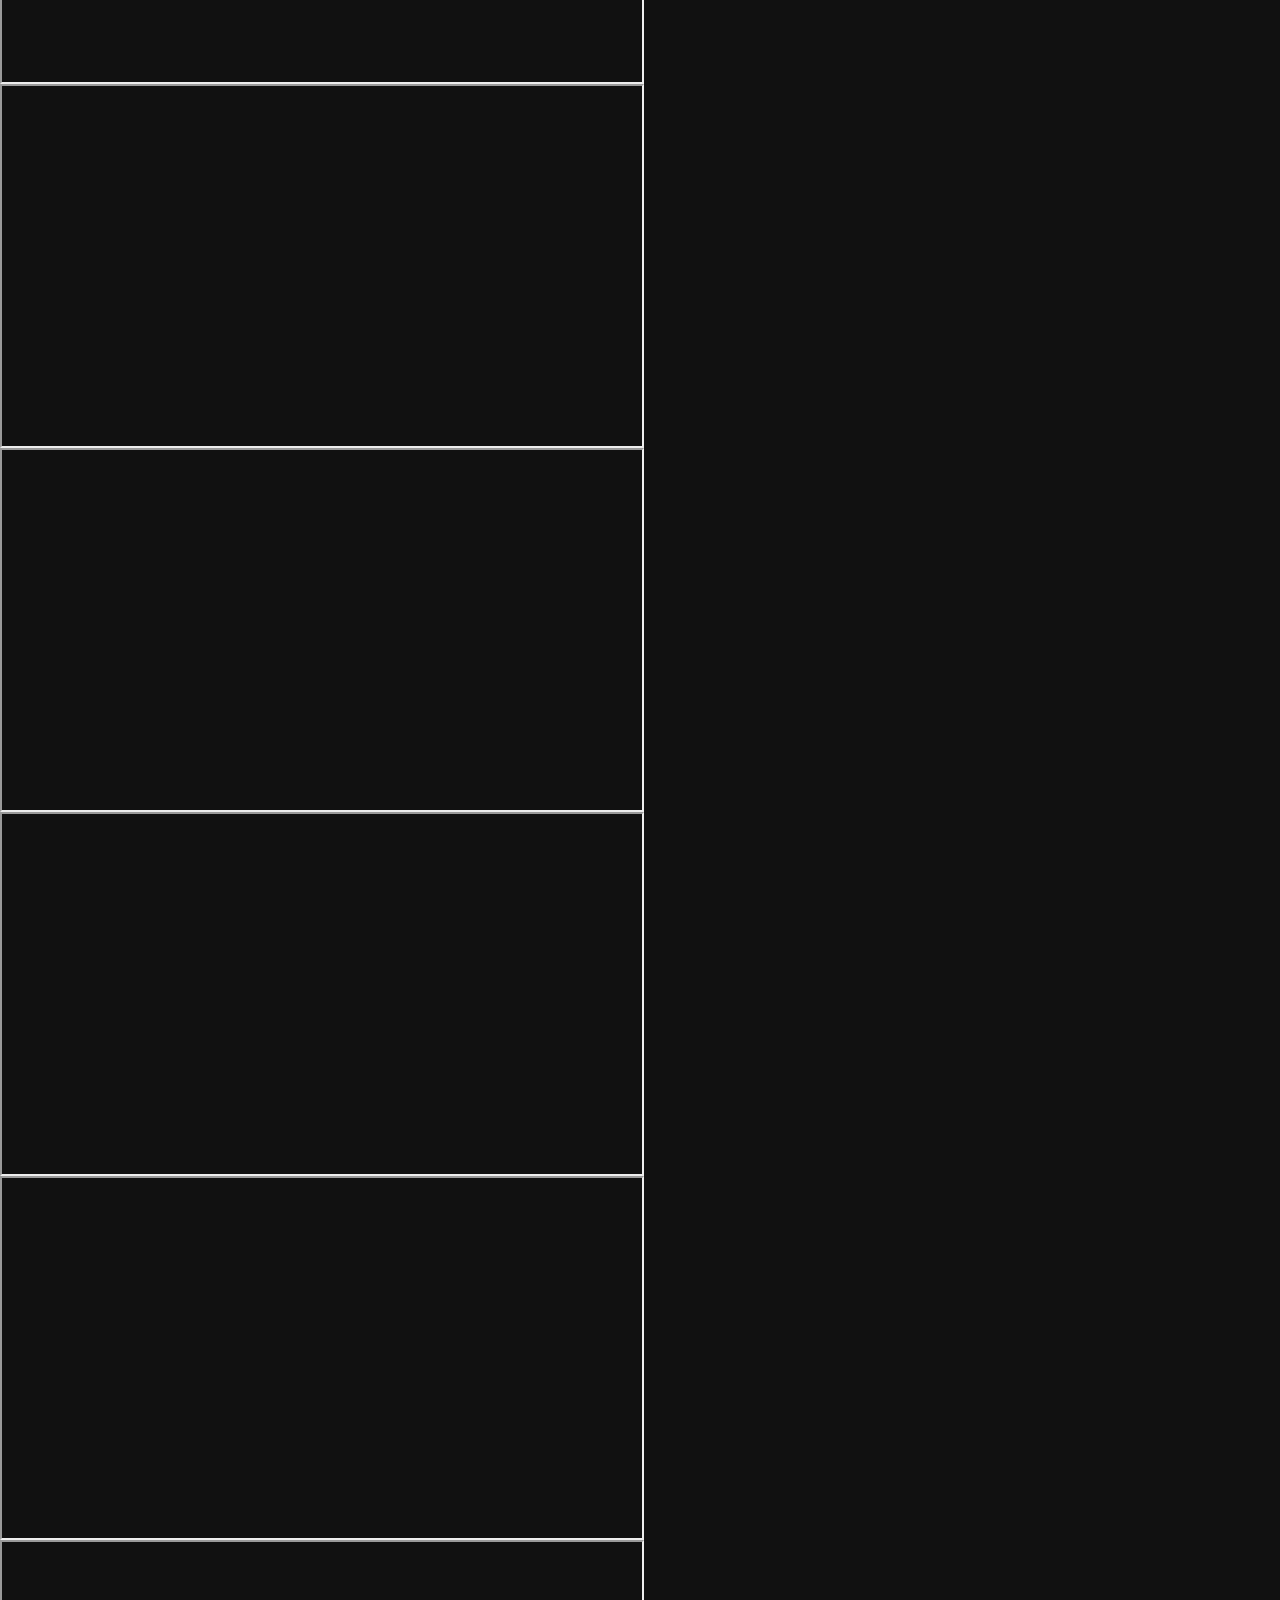
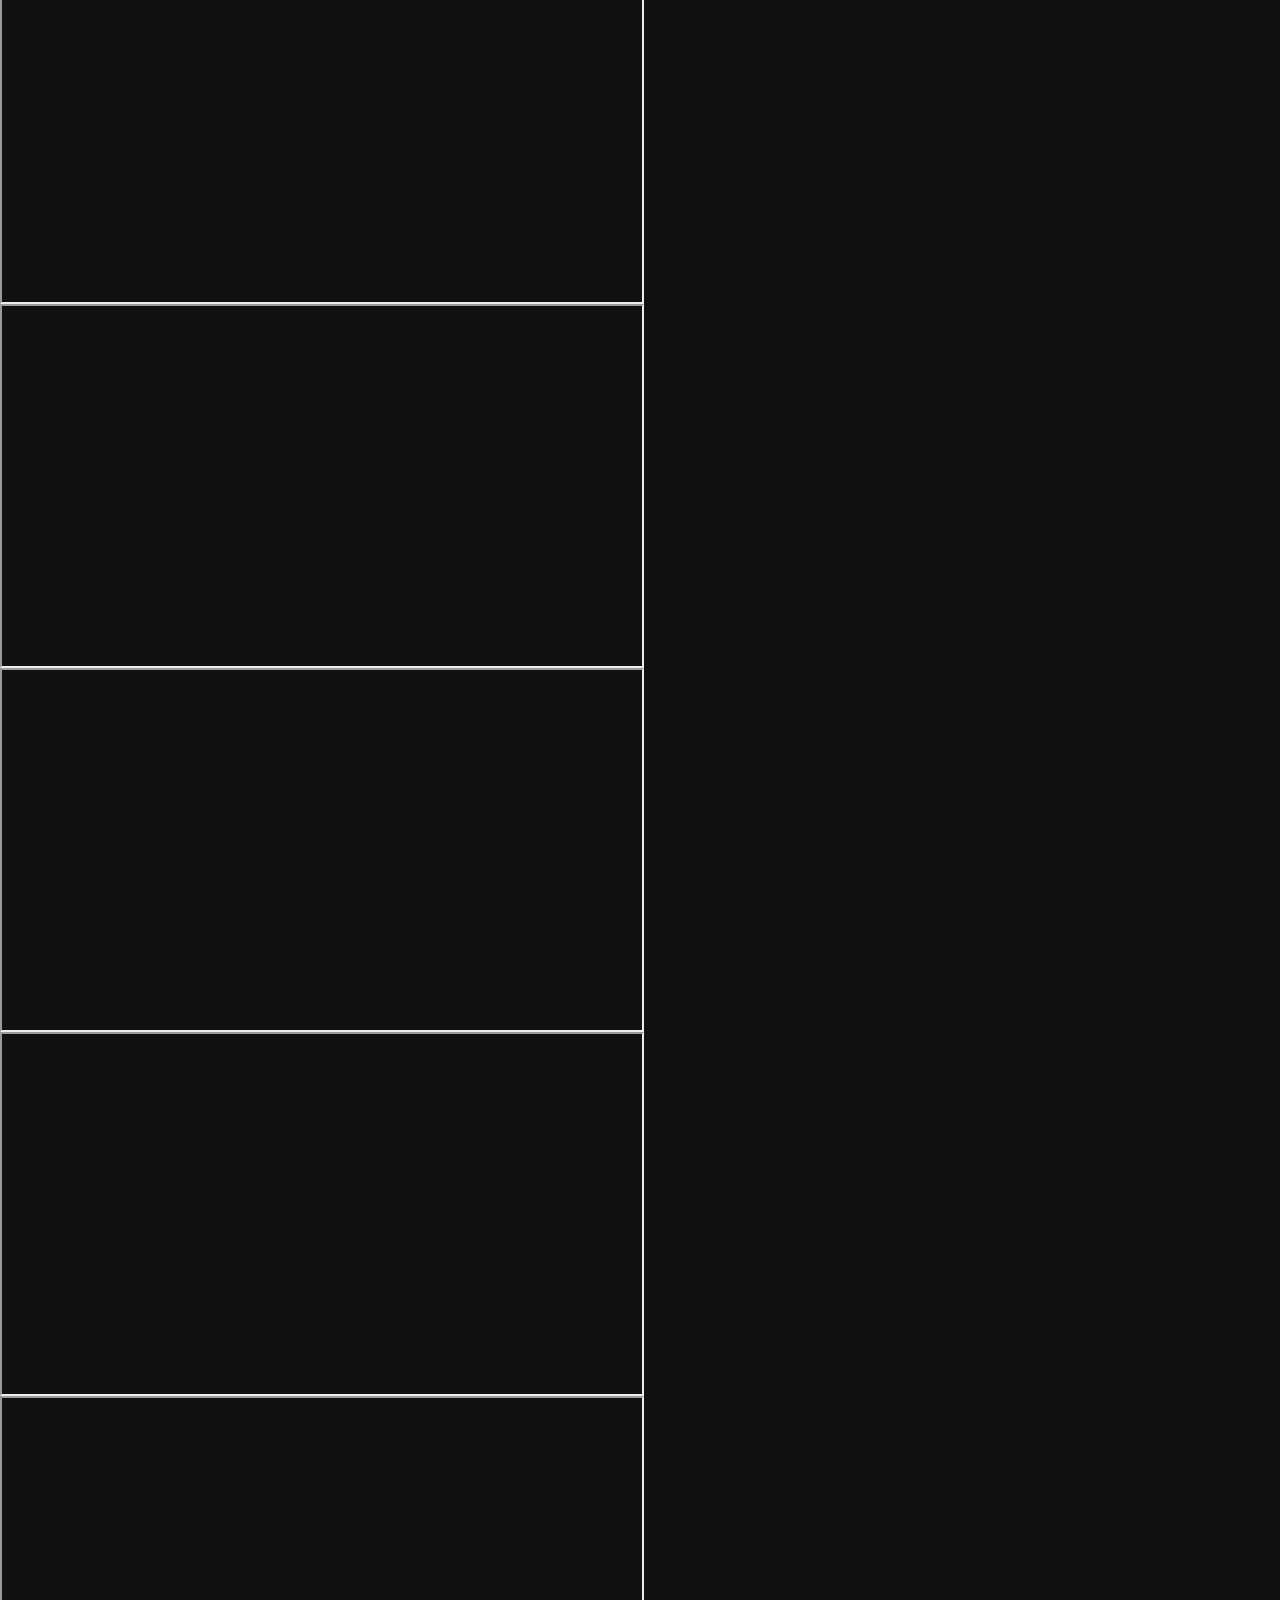
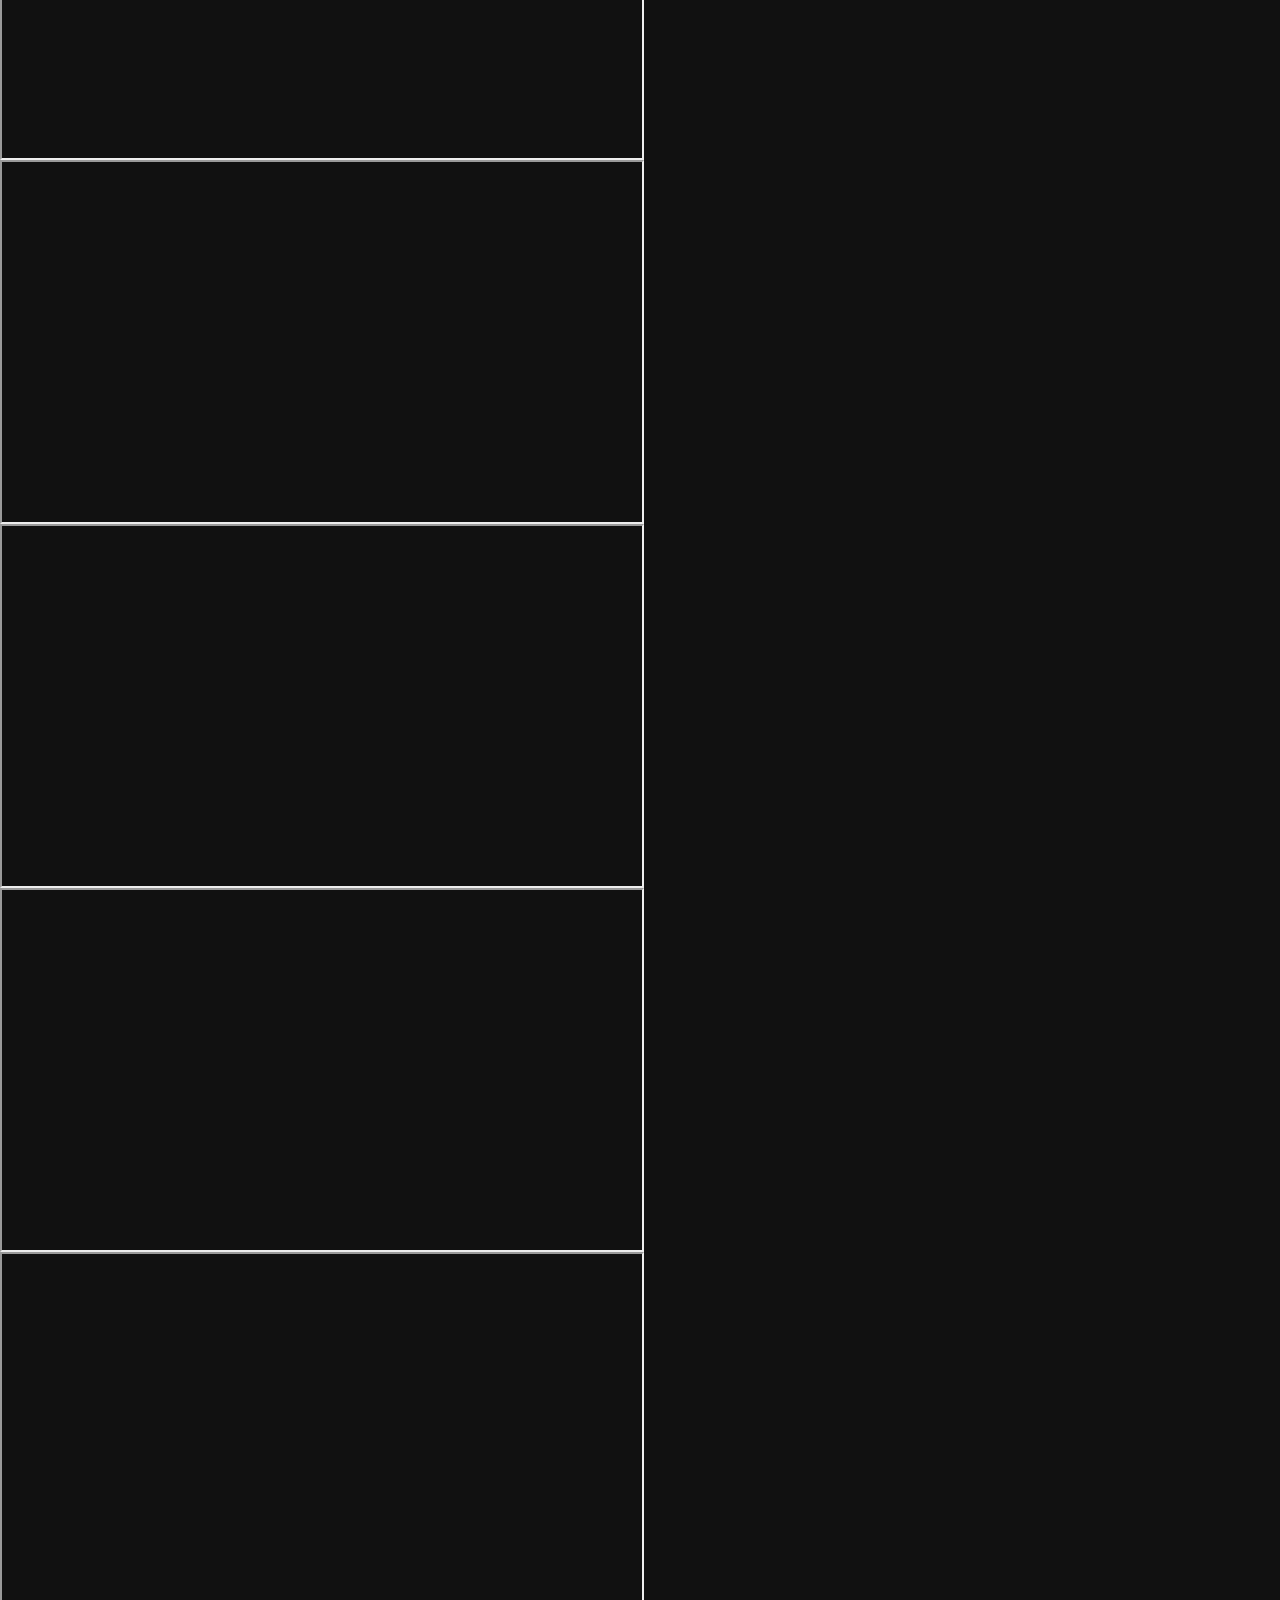
<file: shangael/videos.html>
<html>
	<head>
		<title>Shangael's Compendium - Videos</title>
		<link rel="stylesheet" href="../style.css">
		<meta name="viewport" content="width=device-width, initial-scale=1.0">
	</head>
	<body id="videos">
		<script>
			const videoIds = [
				"lc5H0gtl0h4",
				"K-Ud2BWL2Wc",
				"EmJkI1tUmBQ",
				"Eq_YmlK8QCU",
				//"6pbuW4GEnTA", video unavailable
				"k7iPPv35xUM",
				"9gxwUOVn7-Q",
				"PtBN49VJqWM",
				"wIVRlBa5Iz0",
				"PLFugGuXYXw",
				//"aTTfyLbliyQ", video unavailable
				"FVPx46kkCoE",
				"Li4HM-ugx1g",
				"e2yel-UUkJM",
				//"h-UEsOjfZHA", video unavailable
				//https://youtube.com/playlist?list=PL9vbUlZmJYX_zVeEnHbbwAzpDZhIM37G3
				"Jj4rrrLDUa8",
				//"E0cUNbpMYpM", video unavailable
				"uEXR1BB0qL4",
				"rvqfh6z8ZNc",
				"gBBw5zoAS_I",
				"cHhrLcPRWWE",
				"INpWNP5HPNQ",
				"bu6VHiLc8dE",
				"62QhA2_fa5A",
				"YBLEEHqnU70",
				//"1Sr_j8TV0ec", video unavailable
				"1fQmXgfEKIo",
				"OBpkOTGGkq4",
				"HRIXV7Hnl7Y",
				"js4KUpPld6c",
				"qvVVWwEanBA",
				"SKWpiXtGtbw",
				"x7dpOP9EEeE",
				"wgCPm6cw_8w",
				"u8n2nTjspOI",
				"Nxli-dgdEMI",
				"pblth0JJz-c",
				//"9UXNuNLo40Y", video unavailable
				"MmVSupjFmi4",
				"FYj-NQfH0sE",
				"rHrzkpXI1mw",
				"Q6Ix13TxlC4",
				"ALe9LBXad2k",
				"_4TyH6vkT90",
				//"_nKizs9cno4", video unavailable
				"bF--UK1NqF4",
				//"w8L6R9fQlzY", video unavailable
				"haOaC1WxnQ",
				//"DXaNhDyk3us", video unavailable
				"LfH8WSz02Vs",
				"YxphChmh6oI",
				"gxEaiPIibD0",
				"ljXoKfxd1wo",
				"ZX3GHPTAk_s",
				//http://youtube.com/post/Ugkx0jf8lXuggrUVDPa9d5C8tPbdLN4k_jML?si=mqXPd3NkRXnwbMkM
				//http://youtube.com/post/UgkxYIA4TK-ijVYr1MaPfOUwSHhjcbyUFRh4?si=M34FLhunOlIm2e7s
				//http://youtube.com/post/UgkxDiFvpcGDRNQRMS4XwtFgjP5QV6Xk6Ha9?si=WFgF38W4jC16O5x5
				//http://youtube.com/post/UgkxjFoW4KA7vM3OCFHM2LNwSgGq0WFSuIyA?si=03j-bVXImzxH7qs7
				//http://youtube.com/post/UgkxtBkSkL_bTit1SSBgYnbdVPCl4Vs1MDq_
				//http://youtube.com/post/UgkxoiDo08N_xzMiExuLq4NFgpO2PNlHtOVv
				"n7aAYIoz9l4",
				"TkQ9g2R9DXs",
				"jK07zE5Jvzw",
				//https://youtube.com/playlist?list=PLNHWZnnotpY0F1hYYNXyIgXthmfJVDm7P
				"a-KXciUzJXM",
				"k9etx-PClvk",
				//https://youtube.com/playlist?list=PL9vbUlZmJYX-zw9-fc9GJ9ypglCzg8Tpm
				//https://youtube.com/playlist?list=PL9vbUlZmJYX95jRfRiK3_i9rgY7aIL8j7
				"9DScXyr1VNs",
				"nR6RIG-2dy8",
				//https://youtube.com/playlist?list=PL9vbUlZmJYX-zsodbk9Sn_QCpvNOLc0dB&si=scDAO2Xn_DW0x-2F
				"IDJN4y5rROs",
				"6hpf31OHl1U",
				"CxANPqznpQA",
				"rbqF8PXWs_Q",
				"g9zEoPckMhQ",
				"g6bs1jmD4fA"
			];
			const container = document.getElementById("videos");

			for (const id of videoIds){
				const iframe = document.createElement("iframe");

				iframe.width = 640;
				iframe.height = 360;
				iframe.src = `https://www.youtube.com/embed/${id}`;
				iframe.allowFullscreen = true;

				container.appendChild(iframe);
			}
		</script>
	</body>
</html>
</file>
<file: style.css>
@import url('https://fonts.googleapis.com/css2?family=Rajdhani:wght@300;400;500;600;700&display=swap');

:root{
	font-family: Rajdhani, Segoe UI, sans-serif;
	font-weight: 400;
}
body{
	background: #111;
	margin: 0;
}
.sidebar{
	background: #222;
	width: max-content;
	color: #ddd;
	padding: 10px;
	height: 100%;
}
.separator{
	border-top: 1px solid #888;
	margin: 20px 0;
}
.sidebarItem{
	color: #ddd;
	display: block;
	font-size: 20px;
	margin: 5px;
	text-decoration: none;
	width: 100%;
}
.sidebarItem:hover{
	color: #d7191b;
	text-shadow: 1px 1px 5px;
}
.homeButton{
	font-size: 40px;
}
</file>
